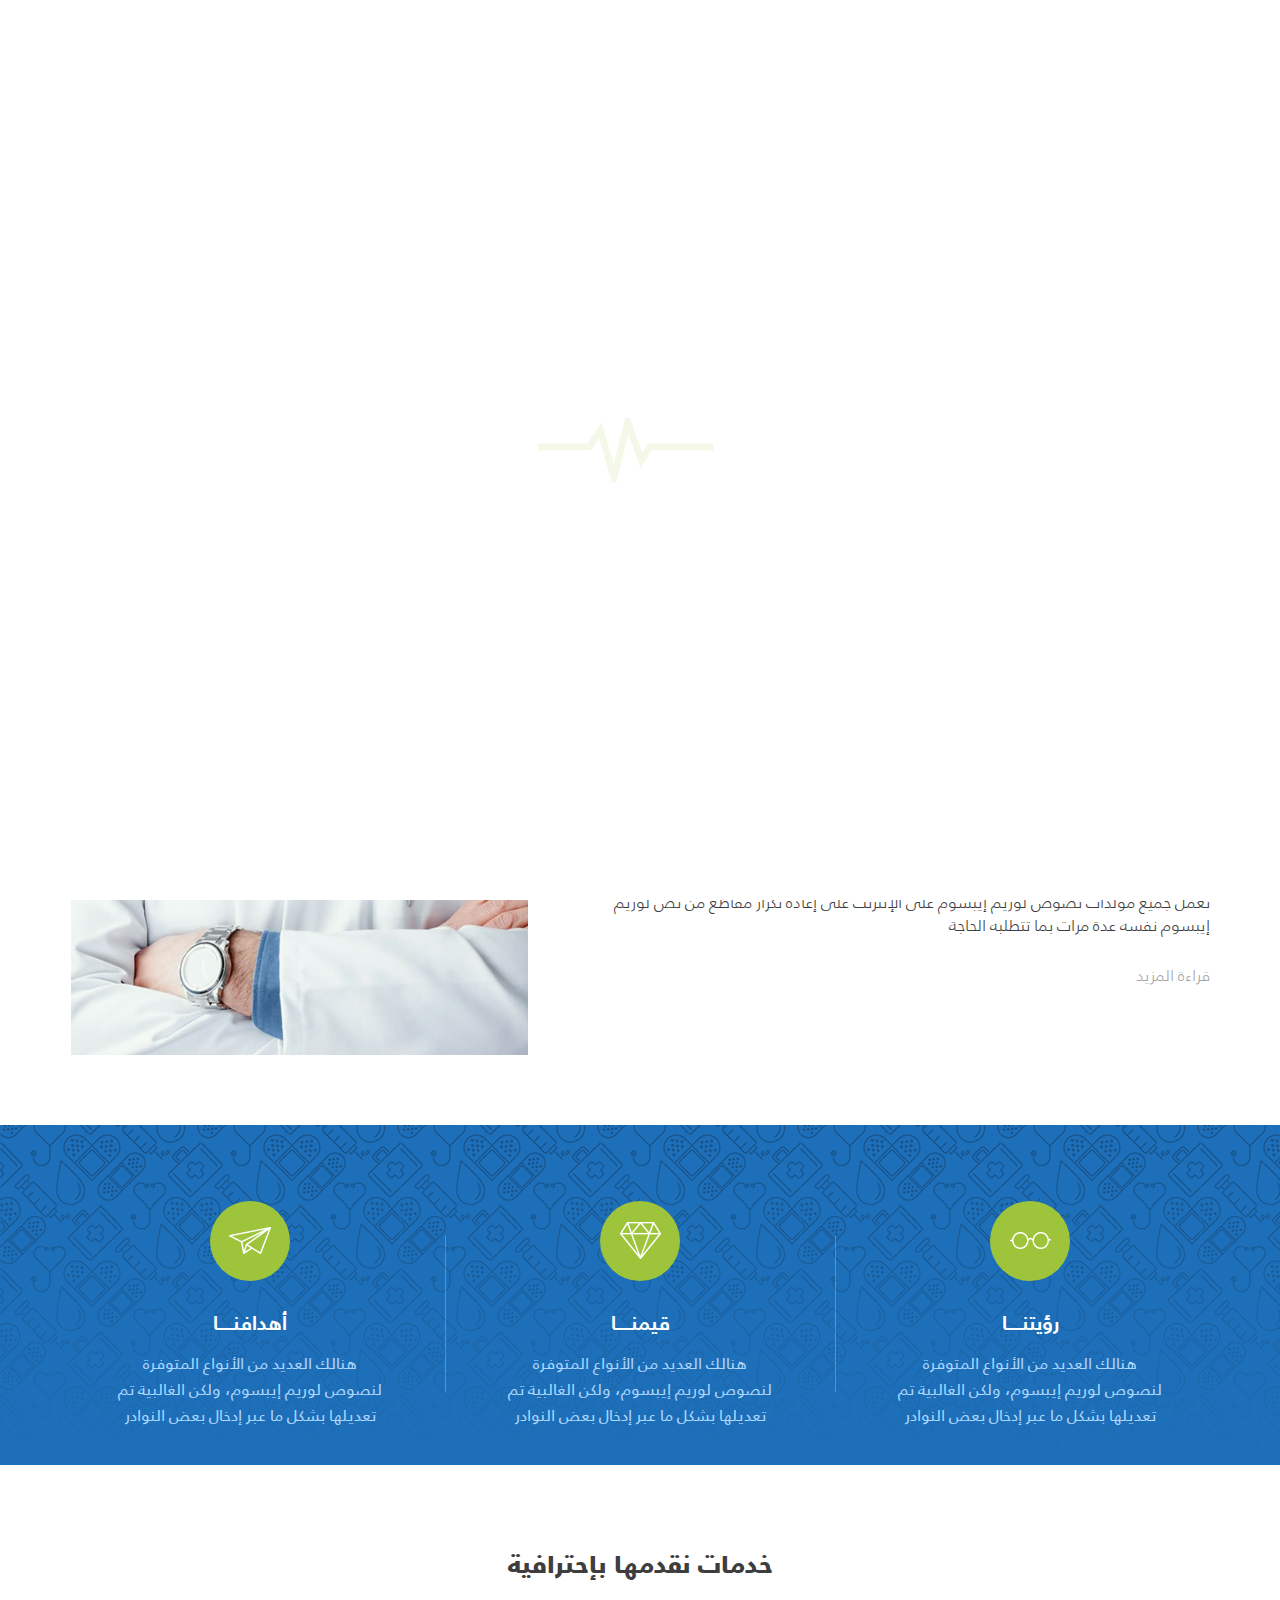
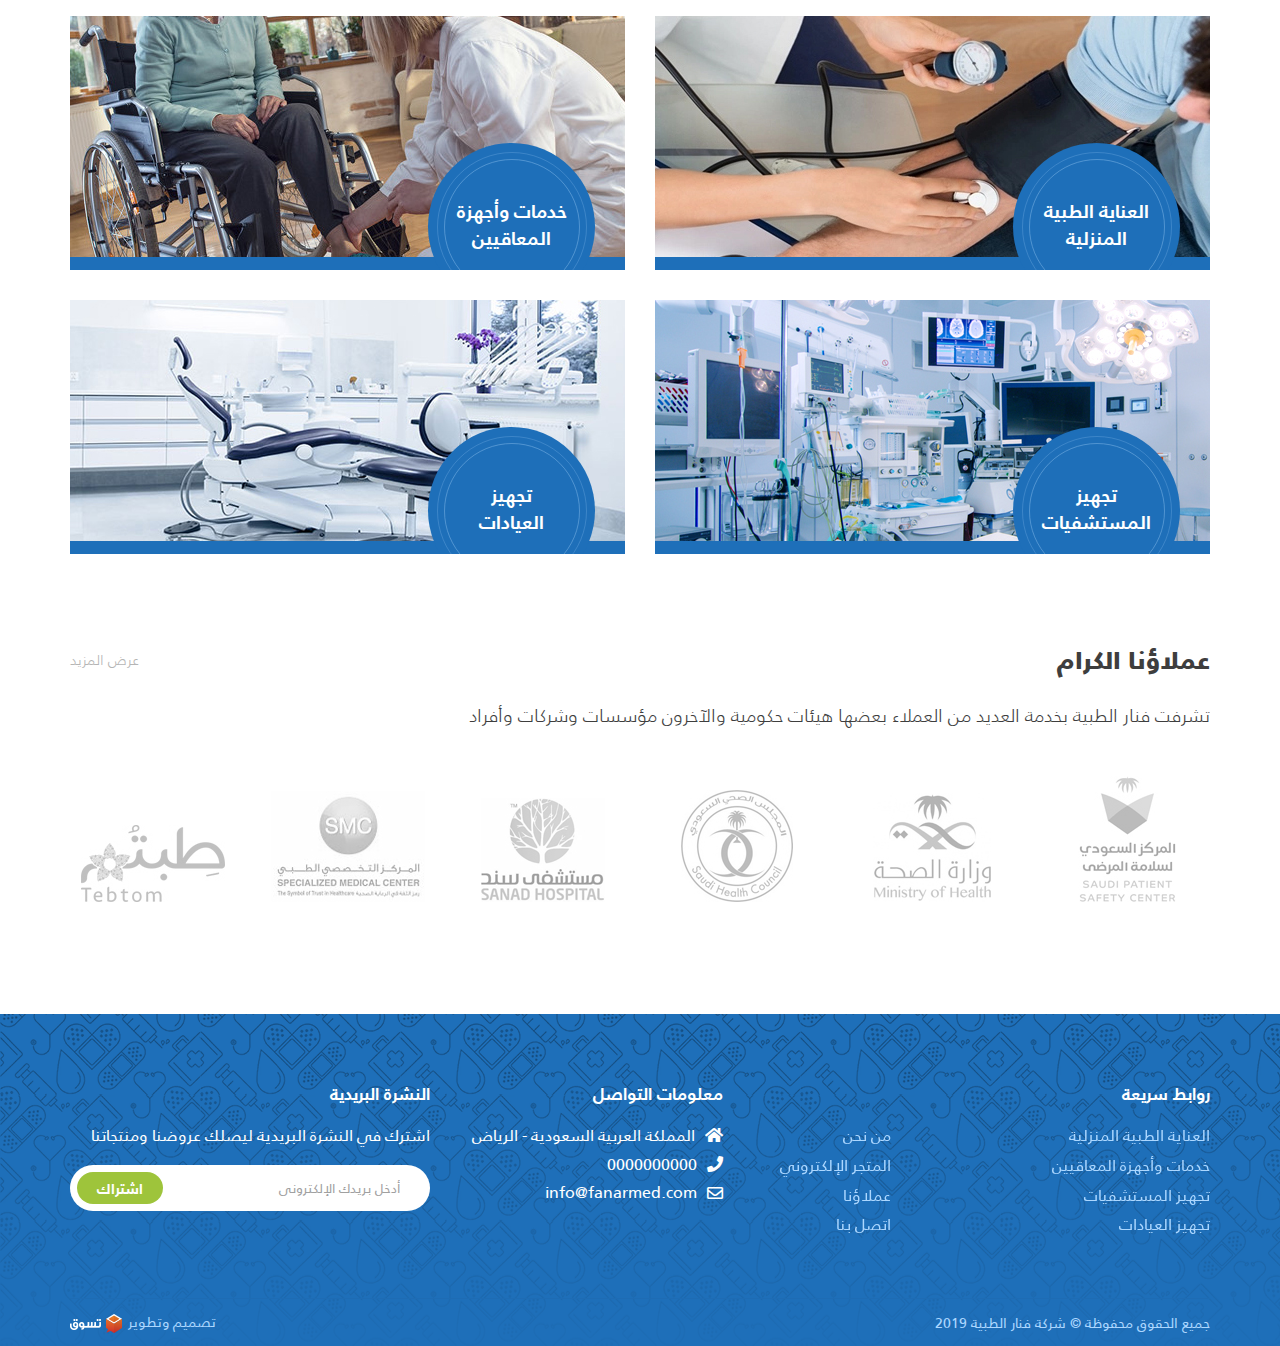
<file: index.html>
<!DOCTYPE html>
<html dir="rtl" lang="ar">

<head>
  <meta charset="UTF-8" />
  <meta name="viewport" content="width=device-width, initial-scale=1, shrink-to-fit=no" />
  <title>فنار</title>
  <link rel="stylesheet" href="css/bootstrap.min.css" />
  <link rel="stylesheet" href="css/bootstrap-rtl.min.css" />
  <link rel="stylesheet" href="css/aos.css" />
  <link rel="stylesheet" href="css/owl.carousel.min.css" />
  <link rel="stylesheet" href="css/hover-min.css" />
  <link rel="stylesheet" href="fonts/fontawesome/css/all.min.css" />
  <link rel="stylesheet" href="css/main.css" />
</head>

<body>
  <div class="mo-loader">
    <div class="loader">
      <svg version="1.1" xmlns="http://www.w3.org/2000/svg" xmlns:xlink="http://www.w3.org/1999/xlink" x="0px" y="0px"
        viewBox="-466.4 259.6 280.2 47.3" enable-background="new -466.4 259.6 280.2 47.3" xml:space="preserve">
        <polyline class="animation"
          points="-400,281 -400,281 -400.9,281 -400.9,281 -363.2,281 -355.2,269 -345.2,303 -335.2,263 -325.2,291 -319.2,281 -275.2,281 ">
        </polyline>
      </svg>
    </div>
  </div>
  <!-- Start Header -->
  <div class="header">
    <div class="container">
      <div class="header-bars">
        <div class="logo"><a href="index.html" class="fixall"><img src="images/logo.png"></a></div>
        <div class="top-bar">
          <a href="index-en.html" class="lang fixall">English</a>
        </div>
        <div class="sec-bar">
          <ul class="fixall nav-links list-unstyled">
            <li class="fixall navlink-li"><a href="#" class="fixall navlink">الرئيسية</a></li>
            <li class="fixall navlink-li"><a href="#" class="fixall navlink">من نحن</a></li>
            <li class="fixall navlink-li"><a href="#" class="fixall navlink">خدماتنا</a></li>
            <li class="fixall navlink-li"><a href="#" class="fixall navlink">عملاؤنا</a></li>
            <li class="fixall navlink-li"><a href="#" class="fixall navlink">المتجر الإلكتروني</a></li>
            <li class="fixall navlink-li"><a href="#" class="fixall navlink">اتصل بنا</a></li>
          </ul>
          <div class="search">
            <div class="search-container">
              <input type="text" class="search-input fixall" placeholder="البحث">
              <button class="searchbtn fixall">
                <i class="fas fa-search"></i>
              </button>
            </div>
          </div>
          <div class="mo-user-nav">
            <a href="#!" class="user-anchor search-icon fixall open-search"><i class="fas fa-search"></i></a>
            <a href="#!" class="user-anchor search-icon fixall close-search"><i class="fas fa-times"></i></a>
            <a href="#!" class="user-anchor fixall menu-btn"><i class="fas fa-bars"></i></a>
          </div>
        </div>
      </div>
    </div>
  </div>
  <!-- End Header -->
  <!-- Start Search Pop-up -->
  <div class="search-pop">
    <div class="container">
      <div class="search">
        <div class="search-container">
          <input type="text" class="search-input fixall" placeholder="البحث">
          <button class="searchbtn fixall">
            <i class="fas fa-search"></i>
          </button>
        </div>
      </div>
    </div>
  </div>
  <!-- End Search Pop-up -->
  <!-- Start Xs-Navbar -->
  <div class="xs-nav nav">
    <div class="main-xs-nav">
      <a href="index-en.html" class="fixall lang">EN</a>
      <div class="closebtn">
        <i class="fas fa-times-circle"></i>
      </div>
      <ul class="fixall nav-links list-unstyled">
        <li class="fixall navlink-li"><a href="#" class="fixall navlink">الرئيسية</a></li>
        <li class="fixall navlink-li"><a href="#" class="fixall navlink">من نحن</a></li>
        <li class="fixall navlink-li"><a href="#" class="fixall navlink">خدماتنا</a></li>
        <li class="fixall navlink-li"><a href="#" class="fixall navlink">عملاؤنا</a></li>
        <li class="fixall navlink-li"><a href="#" class="fixall navlink">المتجر الإلكتروني</a></li>
        <li class="fixall navlink-li"><a href="#" class="fixall navlink">اتصل بنا</a></li>

      </ul>
    </div>
  </div>
  <!-- End Xs-Navbar -->
  <!-- Start Main Slider -->
  <div class="slider">
    <div id="main-slider" class="owl-carousel main-slider">
      <div class="item">
        <a href="#"><img src="images/slider.jpg" class="img-responsive"></a>
      </div>
      <div class="item">
        <a href="#"><img src="images/slider.jpg" class="img-responsive"></a>
      </div>
      <div class="item">
        <a href="#"><img src="images/slider.jpg" class="img-responsive"></a>
      </div>
      <div class="item">
        <a href="#"><img src="images/slider.jpg" class="img-responsive"></a>
      </div>
    </div>
  </div>
  <!-- End Main Slider -->
  <!-- Start About -->
  <div class="about">
    <div class="container">
      <div class="row">
        <div class="col-md-7 col-xs-12">
          <h1 class="fixall about-title">شركة فنار الطبية</h1>
          <div class="info">
            <p class="fixall about-text">هنالك العديد من الأنواع المتوفرة لنصوص لوريم إيبسوم، ولكن الغالبية تم تعديلها
              بشكل ما عبر إدخال بعض النوادر أو الكلمات العشوائية إلى النص. إن كنت تريد أن تستخدم نص لوريم إيبسوم ما،
              عليك
              أن تتحقق أولاً أن ليس هناك أي كلمات أو عبارات محرجة أو غير لائقة مخبأة في هذا النص. بينما تعمل جميع
              مولّدات
              نصوص لوريم إيبسوم على الإنترنت على إعادة تكرار مقاطع من نص لوريم إيبسوم نفسه عدة مرات بما تتطلبه الحاجة
            </p>
            <a href="#!" class="fixall seemore">قراءة المزيد</a>
          </div>
        </div>
        <div class="col-md-5 col-xs-12">
          <img src="images/about.jpg" class="img-responsive about-img">
        </div>
        <div class="col-xs-12">
          <div class="info-xs">
            <p class="fixall about-text">هنالك العديد من الأنواع المتوفرة لنصوص لوريم إيبسوم، ولكن الغالبية تم تعديلها
              بشكل ما عبر إدخال بعض النوادر أو الكلمات العشوائية إلى النص. إن كنت تريد أن تستخدم نص لوريم إيبسوم ما،
              عليك
              أن تتحقق أولاً أن ليس هناك أي كلمات أو عبارات محرجة أو غير لائقة مخبأة في هذا النص. بينما تعمل جميع
              مولّدات
              نصوص لوريم إيبسوم على الإنترنت على إعادة تكرار مقاطع من نص لوريم إيبسوم نفسه عدة مرات بما تتطلبه الحاجة
            </p>
            <a href="#!" class="fixall seemore">قراءة المزيد</a>
          </div>
        </div>
      </div>
    </div>
  </div>
  <!-- End About -->
  <!-- Start statistics -->
  <div class="statistics">
    <div class="container">
      <div class="row">
        <div class="col-md-4">
          <div class="state">
            <div class="state-img"><img src="images/state1.png" class="img-responsive"></div>
            <div class="state-info">
              <h2 class="fixall state-title">رؤيتنـــــا</h2>
              <p class="fixall state-text">هنالك العديد من الأنواع المتوفرة لنصوص لوريم إيبسوم، ولكن الغالبية تم تعديلها
                بشكل ما عبر إدخال بعض النوادر</p>
            </div>
          </div>
        </div>
        <div class="col-md-4">
          <div class="state">
            <div class="state-img"><img src="images/state2.png" class="img-responsive"></div>
            <div class="state-info">
              <h2 class="fixall state-title">قيمنـــــا</h2>
              <p class="fixall state-text">هنالك العديد من الأنواع المتوفرة لنصوص لوريم إيبسوم، ولكن الغالبية تم تعديلها
                بشكل ما عبر إدخال بعض النوادر</p>
            </div>
          </div>
        </div>
        <div class="col-md-4">
          <div class="state last-state">
            <div class="state-img"><img src="images/state3.png" class="img-responsive"></div>
            <div class="state-info">
              <h2 class="fixall state-title">أهدافنـــــا</h2>
              <p class="fixall state-text">هنالك العديد من الأنواع المتوفرة لنصوص لوريم إيبسوم، ولكن الغالبية تم تعديلها
                بشكل ما عبر إدخال بعض النوادر</p>
            </div>
          </div>
        </div>
      </div>
    </div>
  </div>
  <!-- End statistics -->
  <!-- Start Services -->
  <div class="services">
    <div class="container">
      <h1 class="fixall services-title">خدمات نقدمها بإحترافية</h1>
      <div class="row">
        <div class="col-md-6 flex-fix">
          <div class="service">
            <a href="#!"><img src="images/serv1.jpg" class="img-responsive"></a>
            <a href="#" class="fixall serv-title">العناية الطبية
              المنزلية</a>
          </div>
        </div>
        <div class="col-md-6 flex-fix">
          <div class="service">
            <a href="#!"><img src="images/serv2.jpg" class="img-responsive"></a>
            <a href="#" class="fixall serv-title">خدمات وأجهزة
              المعاقيين</a>
          </div>
        </div>
        <div class="col-md-6 flex-fix">
          <div class="service">
            <a href="#!"><img src="images/serv3.jpg" class="img-responsive"></a>
            <a href="#" class="fixall serv-title">تجهيز
              المستشفيات</a>
          </div>
        </div>
        <div class="col-md-6 flex-fix">
          <div class="service">
            <a href="#!"><img src="images/serv4.jpg" class="img-responsive"></a>
            <a href="#" class="fixall serv-title last-title">تجهيز
              العيادات</a>
          </div>
        </div>
      </div>
    </div>
  </div>
  <!-- End Services -->

  <!-- Start Company -->
  <div class="companies">
    <div class="container">
      <h1 class="fixall compaines-title">عملاؤنا الكرام<a href="#!" class="fixall seemore">عرض المزيد</a></h1>
      <p class="fixall desc">تشرفت فنار الطبية بخدمة العديد من العملاء بعضها هيئات حكومية والآخرون مؤسسات وشركات وأفراد
      </p>
      <div class="owl-carousel clients-slider">
        <div class="item client">
          <a href="#">
            <div class="client-img">
              <div class="client-name fixall">مستشفي سند</div>
              <img src="images/comp1.jpg" alt="" class="img-responsive">

            </div>
          </a>
        </div>
        <div class="item client">
          <a href="#">
            <div class="client-img">
              <div class="client-name fixall">مستشفي سند</div>
              <img src="images/comp2.jpg" alt="" class="img-responsive">

            </div>
          </a>
        </div>
        <div class="item client">
          <a href="#">
            <div class="client-img">
              <div class="client-name fixall">مستشفي سند</div>
              <img src="images/comp3.jpg" alt="" class="img-responsive">

            </div>
          </a>
        </div>
        <div class="item client">
          <a href="#">
            <div class="client-img">
              <div class="client-name fixall">مستشفي سند</div>
              <img src="images/comp4.jpg" alt="" class="img-responsive">

            </div>
          </a>
        </div>
        <div class="item client">
          <a href="#">
            <div class="client-img">
              <div class="client-name fixall">مستشفي سند</div>
              <img src="images/comp6.jpg" alt="" class="img-responsive">

            </div>
          </a>
        </div>
        <div class="item client">
          <a href="#">
            <div class="client-img">
              <div class="client-name fixall">مستشفي سند</div>
              <img src="images/comp5.jpg" alt="" class="img-responsive">

            </div>
          </a>
        </div>
      </div>
    </div>
  </div>
  <!-- End Company -->

  <!-- Start Footer -->
  <div class="foot">
    <div class="container">

      <div class="row">
        <div class="col-lg-5 col-md-4 col-sm-6">
          <div class="foot-nav-links">
            <h3 class="fixall foot-nav-links-header linksheading">روابط سريعة</h3>
            <ul class="fixall list-unstyled foot-links">
              <li class="fixall foot-nav-li frist-col"><a href="#" class="fixall foot-link hvr-backward">العناية
                  الطبية
                  المنزلية</a>
              </li>
              <li class="fixall foot-nav-li frist-col"><a href="#" class="fixall foot-link hvr-backward">خدمات وأجهزة
                  المعاقيين</a>
              </li>
              <li class="fixall foot-nav-li frist-col"><a href="#" class="fixall foot-link hvr-backward">تجهيز
                  المستشفيات</a></li>
              <li class="fixall foot-nav-li frist-col"><a href="#" class="fixall foot-link hvr-backward">تجهيز
                  العيادات</a></li>
              <li class="fixall foot-nav-li"><a href="#" class="fixall foot-link hvr-backward">من نحن</a></li>
              <li class="fixall foot-nav-li"><a href="#" class="fixall foot-link hvr-backward">المتجر الإلكتروني</a>
              </li>
              <li class="fixall foot-nav-li"><a href="#" class="fixall foot-link hvr-backward">عملاؤنا</a></li>
              <li class="fixall foot-nav-li"><a href="#" class="fixall foot-link hvr-backward">اتصل بنا</a></li>

            </ul>
          </div>
        </div>
        <div class="col-lg-3 col-md-4 col-sm-6">
          <div class="contact-us">
            <h3 class="fixall contact-header linksheading">معلومات التواصل</h3>
            <div class="contact-list">
              <a href="#!" class="fixall contact"><i class="fas fa-home"></i>المملكة العربية السعودية - الرياض</a>
              <a href="#!" class="fixall contact"><i class="fas fa-phone"></i>0000000000</a>
              <a href="#!" class="fixall contact"><i class="far fa-envelope"></i>info@fanarmed.com</a>
            </div>
          </div>
        </div>
        <div class="col-md-4 col-xs-12">
          <div class="newsletter">
            <h3 class="fixall newsletter-head linksheading">النشرة البريدية</h3>
            <div class="news-body">
              <p class="fixall newsletter-info">اشترك في النشرة البريدية ليصلك عروضنا ومنتجاتنا</p>
              <div class="news">
                <div class="news-container">
                  <input type="text" class="fixall news-input" placeholder="أدخل بريدك الإلكترونى">
                  <button class="fixall news-btn">
                    اشتراك
                  </button>
                </div>
              </div>
            </div>
          </div>
        </div>
      </div>

      <div class="copyright">
        <div class="fanar">جميع الحقوق محفوظة © شركة فنار الطبية 2019</div>
        <div class="tasawk">تصميم وتطوير<a href="#"><img src="images/tasawk.png" alt="tasawk"></a></div>
      </div>
    </div>
  </div>
  <!-- End Footer -->

  <script src="js/jquery-3.3.1.min.js"></script>
  <script src="js/bootstrap.min.js"></script>
  <script src="js/aos.js"></script>
  <script src="js/owl.carousel.min.js"></script>
  <script src="js/main.js"></script>
</body>

</html>
</file>
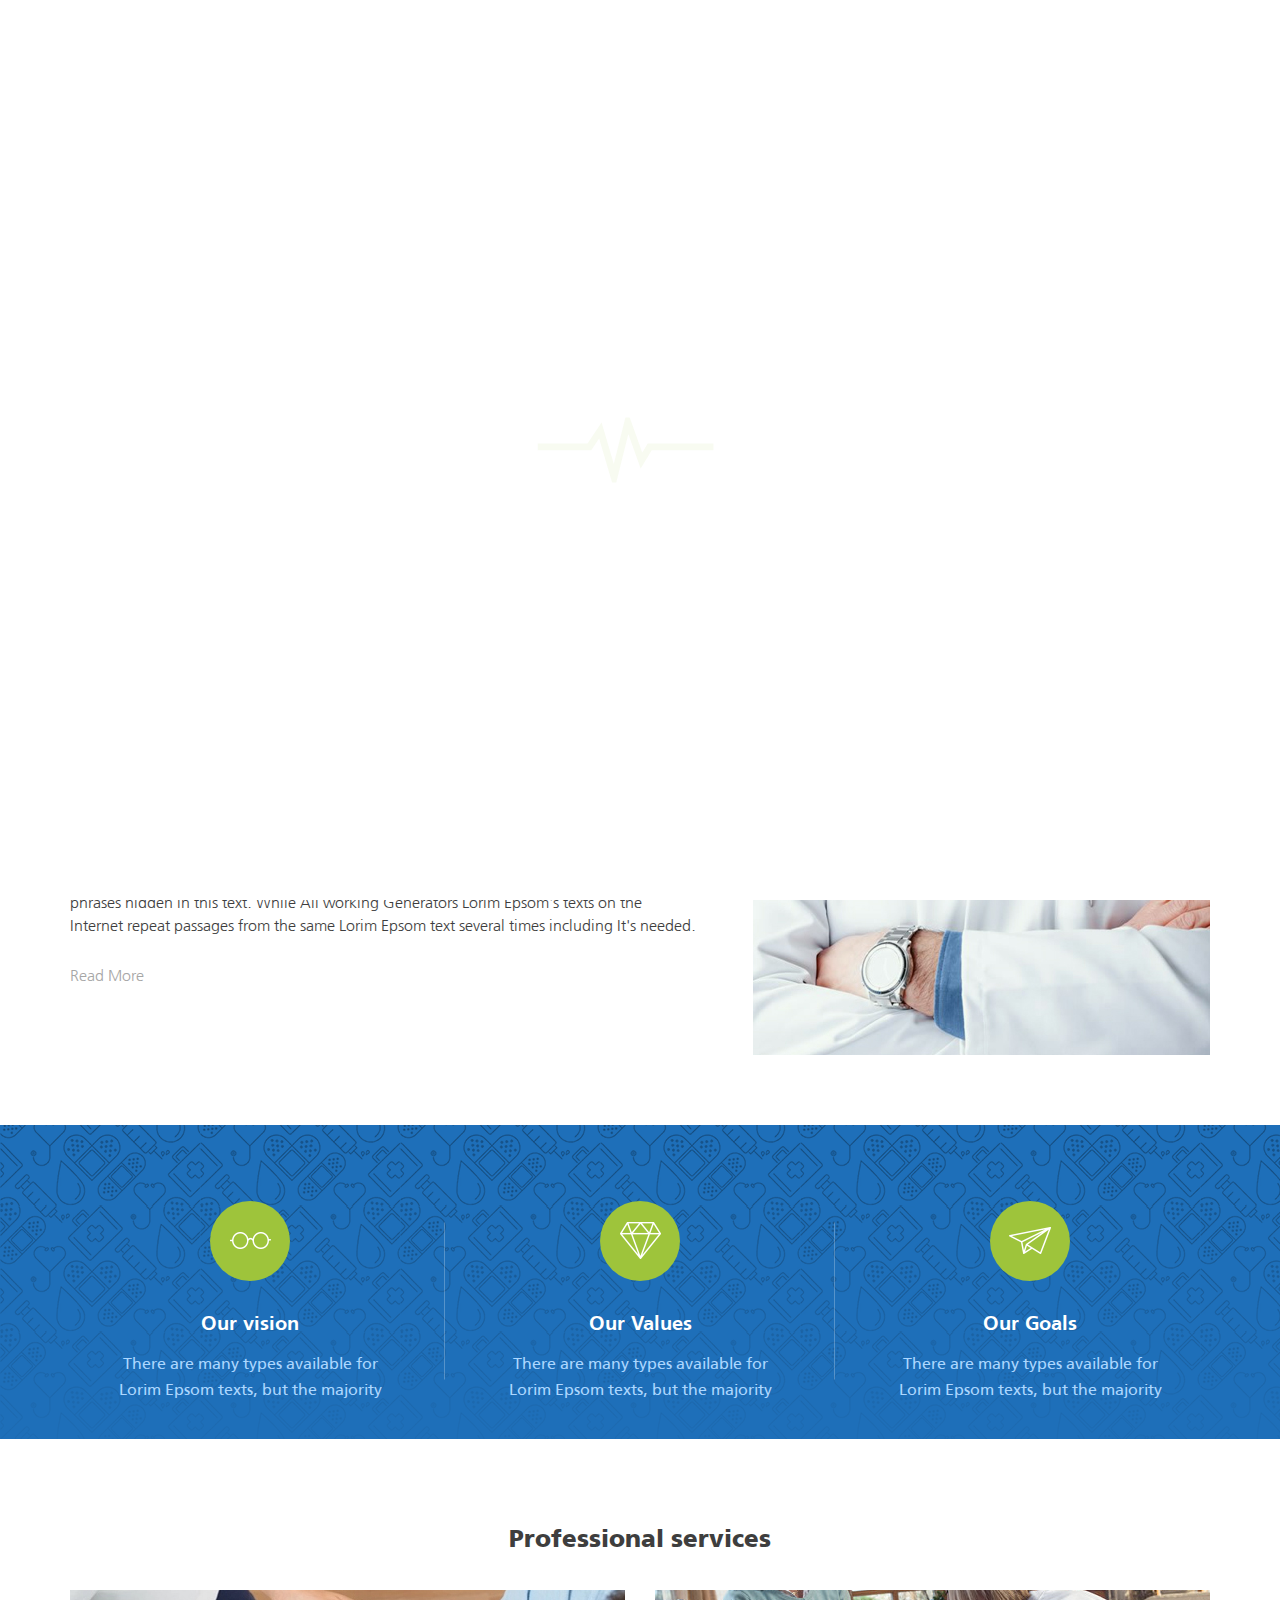
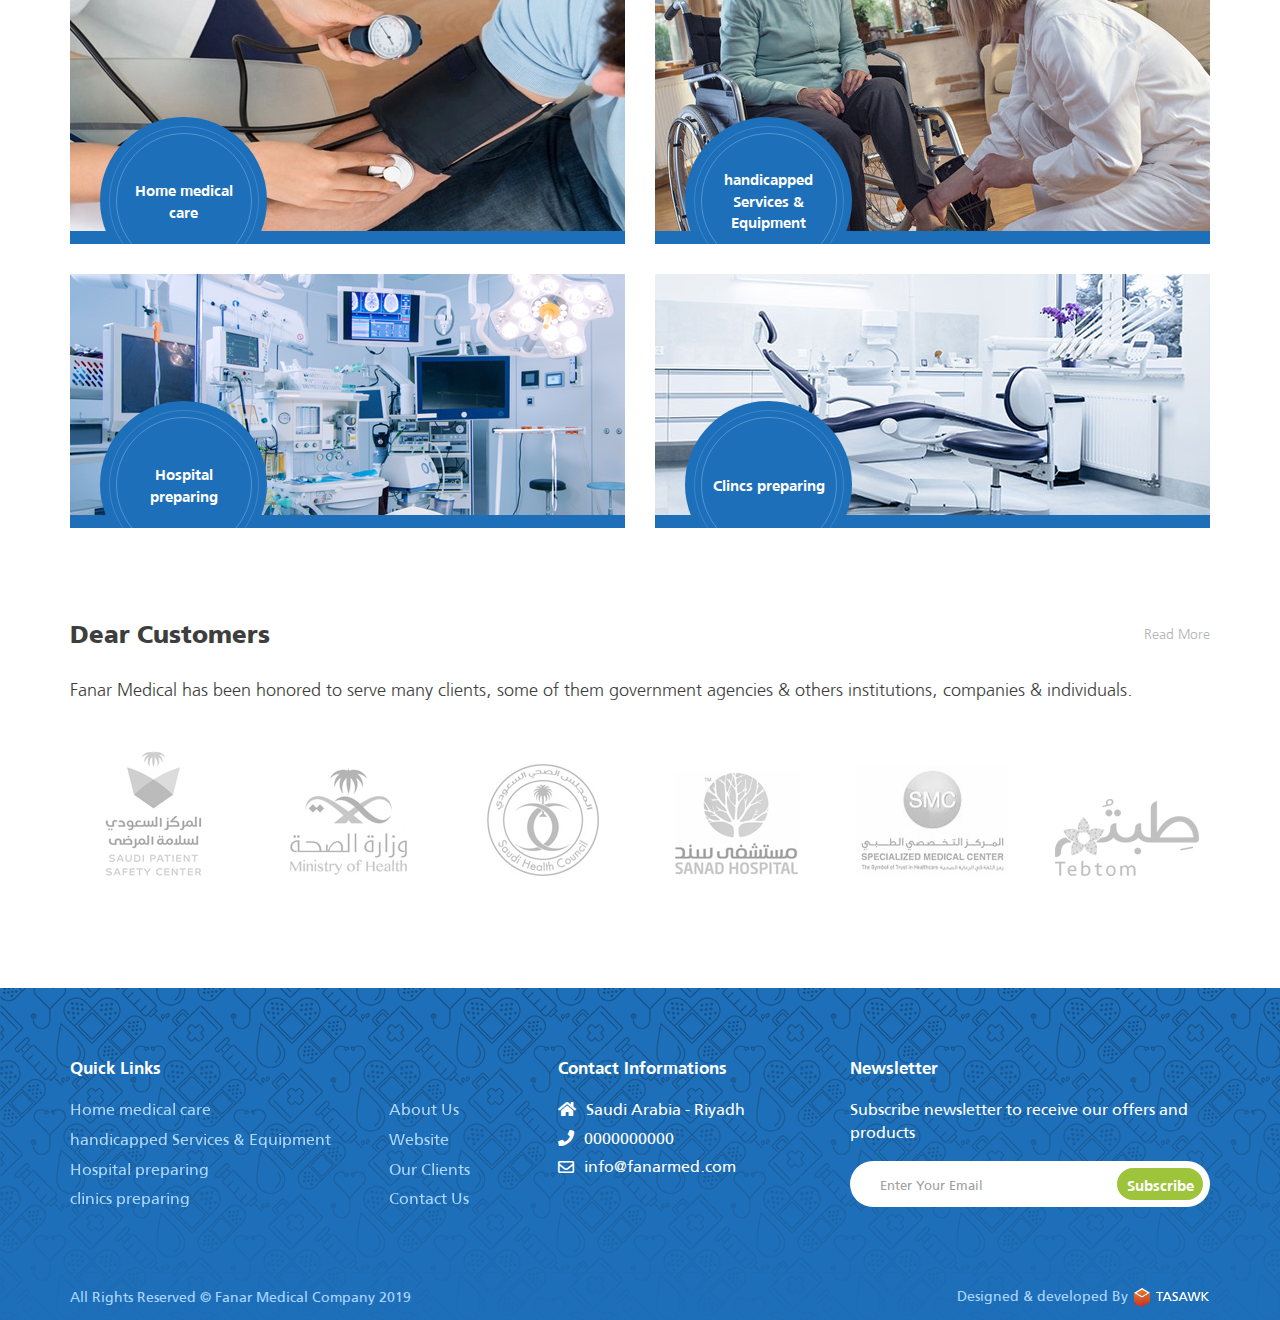
<file: index-en.html>
<!DOCTYPE html>
<html dir="ltr" lang="en">

<head>
    <meta charset="UTF-8" />
    <meta name="viewport" content="width=device-width, initial-scale=1, shrink-to-fit=no" />
    <title>Fanar</title>
    <link rel="stylesheet" href="css/bootstrap.min.css" />
    <link rel="stylesheet" href="css/aos.css" />
    <link rel="stylesheet" href="css/owl.carousel.min.css" />
    <link rel="stylesheet" href="css/hover-min.css" />
    <link rel="stylesheet" href="fonts/fontawesome/css/all.min.css" />
    <link rel="stylesheet" href="css/main.css" />
</head>

<body>
    <div class="mo-loader">
        <div class="loader">
            <svg version="1.1" xmlns="http://www.w3.org/2000/svg" xmlns:xlink="http://www.w3.org/1999/xlink" x="0px"
                y="0px" viewBox="-466.4 259.6 280.2 47.3" enable-background="new -466.4 259.6 280.2 47.3"
                xml:space="preserve">
                <polyline class="animation"
                    points="-400,281 -400,281 -400.9,281 -400.9,281 -363.2,281 -355.2,269 -345.2,303 -335.2,263 -325.2,291 -319.2,281 -275.2,281 ">
                </polyline>
            </svg>
        </div>
    </div>
    <!-- Start Header -->
    <div class="header">
        <div class="container">
            <div class="header-bars">
                <div class="logo"><a href="index.html" class="fixall"><img src="images/logo.png"></a></div>
                <div class="top-bar">
                    <a href="index.html" class="lang fixall">عربي</a>
                </div>
                <div class="sec-bar">
                    <ul class="fixall nav-links list-unstyled">
                        <li class="fixall navlink-li"><a href="#" class="fixall navlink">Home</a></li>
                        <li class="fixall navlink-li"><a href="#" class="fixall navlink">About Us</a></li>
                        <li class="fixall navlink-li"><a href="#" class="fixall navlink">Our Services</a></li>
                        <li class="fixall navlink-li"><a href="#" class="fixall navlink">Our Clients</a></li>
                        <li class="fixall navlink-li"><a href="#" class="fixall navlink">Store</a></li>
                        <li class="fixall navlink-li"><a href="#" class="fixall navlink">Contact Us</a></li>
                    </ul>
                    <div class="search">
                        <div class="search-container">
                            <input type="text" class="search-input fixall" placeholder="search">
                            <button class="searchbtn fixall">
                                <i class="fas fa-search"></i>
                            </button>
                        </div>
                    </div>
                    <div class="mo-user-nav">
                        <a href="#!" class="user-anchor search-icon fixall open-search"><i
                                class="fas fa-search"></i></a>
                        <a href="#!" class="user-anchor search-icon fixall close-search"><i
                                class="fas fa-times"></i></a>
                        <a href="#!" class="user-anchor fixall menu-btn"><i class="fas fa-bars"></i></a>
                    </div>
                </div>
            </div>
        </div>

    </div>
    <!-- End Header -->
    <!-- Start Xs-Navbar -->
    <div class="xs-nav nav">
        <div class="main-xs-nav">
            <a href="index.html" class="fixall lang">ع</a>
            <div class="closebtn">
                <i class="fas fa-times-circle"></i>
            </div>
            <ul class="fixall nav-links list-unstyled">
                <li class="fixall navlink-li"><a href="#" class="fixall navlink">Home</a></li>
                <li class="fixall navlink-li"><a href="#" class="fixall navlink">About Us</a></li>
                <li class="fixall navlink-li"><a href="#" class="fixall navlink">Our Services</a></li>
                <li class="fixall navlink-li"><a href="#" class="fixall navlink">Our Clients</a></li>
                <li class="fixall navlink-li"><a href="#" class="fixall navlink">Store</a></li>
                <li class="fixall navlink-li"><a href="#" class="fixall navlink">Contact Us</a></li>
            </ul>
        </div>
    </div>
    <!-- End Xs-Navbar -->
    <!-- Start Search Pop-up -->
    <div class="search-pop">
        <div class="container">
            <div class="search">
                <div class="search-container">
                    <input type="text" class="search-input fixall" placeholder="search">
                    <button class="searchbtn fixall">
                        <i class="fas fa-search"></i>
                    </button>
                </div>
            </div>
        </div>
    </div>
    <!-- End Search Pop-up -->
    <!-- Start Main Slider -->
    <div class="slider">
        <div id="main-slider" class="owl-carousel main-slider">
            <div class="item">
                <a href="#"><img src="images/slider.jpg" class="img-responsive"></a>
            </div>
            <div class="item">
                <a href="#"><img src="images/slider.jpg" class="img-responsive"></a>
            </div>
            <div class="item">
                <a href="#"><img src="images/slider.jpg" class="img-responsive"></a>
            </div>
            <div class="item">
                <a href="#"><img src="images/slider.jpg" class="img-responsive"></a>
            </div>
        </div>
    </div>
    <!-- End Main Slider -->
    <!-- Start About -->
    <div class="about">
        <div class="container">
            <div class="row">
                <div class="col-md-7 col-xs-12">
                    <h1 class="fixall about-title">Fanar Medical Company</h1>
                    <div class="info">
                        <p class="fixall about-text">There are many types available for Lorim Epsom texts, but the
                            majority
                            Modified
                            Somehow by entering some anecdotes or random words into the text. If you want to use Lorim's
                            script.
                            Epsom Ma,
                            You
                            To first verify that there are no embarrassing or inappropriate words or phrases hidden in
                            this text. While
                            All working
                            Generators
                            Lorim Epsom's texts on the Internet repeat passages from the same Lorim Epsom text several
                            times including
                            It's needed.
                        </p>
                        <a href="#!" class="fixall seemore">Read More</a>
                    </div>
                </div>
                <div class="col-md-5 col-xs-12">
                    <img src="images/about.jpg" class="img-responsive about-img">
                </div>
                <div class="col-xs-12">
                    <div class="info-xs">
                        <p class="fixall about-text">There are many types available for Lorim Epsom texts, but the
                            majority
                            Modified
                            Somehow by entering some anecdotes or random words into the text. If you want to use Lorim's
                            script.
                            Epsom Ma,
                            You
                            To first verify that there are no embarrassing or inappropriate words or phrases hidden in
                            this text. While
                            All working
                            Generators
                            Lorim Epsom's texts on the Internet repeat passages from the same Lorim Epsom text several
                            times including
                            It's needed.
                        </p>
                        <a href="#!" class="fixall seemore">Read More</a>
                    </div>
                </div>
            </div>
        </div>
    </div>
    <!-- End About -->
    <!-- Start statistics -->
    <div class="statistics">
        <div class="container">
            <div class="row">
                <div class="col-md-4">
                    <div class="state">
                        <div class="state-img"><img src="images/state1.png" class="img-responsive"></div>
                        <div class="state-info">
                            <h2 class="fixall state-title">Our vision</h2>
                            <p class="fixall state-text">There are many types available for Lorim Epsom texts, but the
                                majority</p>
                        </div>
                    </div>
                </div>
                <div class="col-md-4">
                    <div class="state">
                        <div class="state-img"><img src="images/state2.png" class="img-responsive"></div>
                        <div class="state-info">
                            <h2 class="fixall state-title">Our Values</h2>
                            <p class="fixall state-text">There are many types available for Lorim Epsom texts, but the
                                majority
                            </p>
                        </div>
                    </div>
                </div>
                <div class="col-md-4">
                    <div class="state last-state">
                        <div class="state-img"><img src="images/state3.png" class="img-responsive"></div>
                        <div class="state-info">
                            <h2 class="fixall state-title">Our Goals</h2>
                            <p class="fixall state-text">There are many types available for Lorim Epsom texts, but the
                                majority
                            </p>
                        </div>
                    </div>
                </div>
            </div>
        </div>
    </div>
    <!-- End statistics -->
    <!-- Start Services -->
    <div class="services">
        <div class="container">
            <h1 class="fixall services-title">Professional services</h1>
            <div class="row">
                <div class="col-md-6 flex-fix">
                    <div class="service">
                        <a href="#!"><img src="images/serv1.jpg" class="img-responsive"></a>
                        <a href="#" class="fixall serv-title">Home medical care</a>
                    </div>
                </div>
                <div class="col-md-6 flex-fix">
                    <div class="service">
                        <a href="#!"><img src="images/serv2.jpg" class="img-responsive"></a>
                        <a href="#" class="fixall serv-title">handicapped Services & Equipment</a>
                    </div>
                </div>
                <div class="col-md-6 flex-fix">
                    <div class="service">
                        <a href="#!"><img src="images/serv3.jpg" class="img-responsive"></a>
                        <a href="#" class="fixall serv-title">Hospital preparing</a>
                    </div>
                </div>
                <div class="col-md-6 flex-fix">
                    <div class="service">
                        <a href="#!"><img src="images/serv4.jpg" class="img-responsive"></a>
                        <a href="#" class="fixall serv-title last-title">Clincs preparing</a>
                    </div>
                </div>
            </div>
        </div>
    </div>
    <!-- End Services -->

    <!-- Start Company -->
    <div class="companies">
        <div class="container">
            <h1 class="fixall compaines-title">Dear Customers<a href="#!" class="fixall seemore">Read More</a></h1>
            <p class="fixall desc">Fanar Medical has been honored to serve many clients, some of them government
                agencies & others institutions, companies & individuals.
            </p>
            <div class="owl-carousel clients-slider">
                <div class="item client">
                    <a href="#">
                        <div class="client-img">
                            <div class="client-name fixall">Sanad hospital</div>
                            <img src="images/comp1.jpg" alt="" class="img-responsive">

                        </div>
                    </a>
                </div>
                <div class="item client">
                    <a href="#">
                        <div class="client-img">
                            <div class="client-name fixall">Sanad hospital</div>
                            <img src="images/comp2.jpg" alt="" class="img-responsive">

                        </div>
                    </a>
                </div>
                <div class="item client">
                    <a href="#">
                        <div class="client-img">
                            <div class="client-name fixall">Sanad hospital</div>
                            <img src="images/comp3.jpg" alt="" class="img-responsive">

                        </div>
                    </a>
                </div>
                <div class="item client">
                    <a href="#">
                        <div class="client-img">
                            <div class="client-name fixall">Sanad hospital</div>
                            <img src="images/comp4.jpg" alt="" class="img-responsive">

                        </div>
                    </a>
                </div>
                <div class="item client">
                    <a href="#">
                        <div class="client-img">
                            <div class="client-name fixall">Sanad hospital</div>
                            <img src="images/comp6.jpg" alt="" class="img-responsive">

                        </div>
                    </a>
                </div>
                <div class="item client">
                    <a href="#">
                        <div class="client-img">
                            <div class="client-name fixall">Sanad hospital</div>
                            <img src="images/comp5.jpg" alt="" class="img-responsive">

                        </div>
                    </a>
                </div>
            </div>
        </div>
    </div>
    <!-- End Company -->

    <!-- Start Footer -->
    <div class="foot">
        <div class="container">

            <div class="row">
                <div class="col-lg-5 col-md-4 col-sm-6">
                    <div class="foot-nav-links">
                        <h3 class="fixall foot-nav-links-header linksheading">Quick Links</h3>
                        <ul class="fixall list-unstyled foot-links">
                            <li class="fixall foot-nav-li frist-col"><a href="#"
                                    class="fixall foot-link hvr-forward">Home medical care</a>
                            </li>
                            <li class="fixall foot-nav-li frist-col"><a href="#"
                                    class="fixall foot-link hvr-forward">handicapped Services & Equipment</a>
                            </li>
                            <li class="fixall foot-nav-li frist-col"><a href="#"
                                    class="fixall foot-link hvr-forward">Hospital preparing</a></li>
                            <li class="fixall foot-nav-li frist-col"><a href="#"
                                    class="fixall foot-link hvr-forward">clinics preparing</a></li>
                            <li class="fixall foot-nav-li"><a href="#" class="fixall foot-link hvr-forward">About
                                    Us</a></li>
                            <li class="fixall foot-nav-li"><a href="#" class="fixall foot-link hvr-forward">Website</a>
                            </li>
                            <li class="fixall foot-nav-li"><a href="#" class="fixall foot-link hvr-forward">Our
                                    Clients</a>
                            </li>
                            <li class="fixall foot-nav-li"><a href="#" class="fixall foot-link hvr-forward">Contact
                                    Us</a></li>

                        </ul>
                    </div>
                </div>
                <div class="col-lg-3 col-md-4 col-sm-6">
                    <div class="contact-us">
                        <h3 class="fixall contact-header linksheading">Contact Informations</h3>
                        <div class="contact-list">
                            <a href="#!" class="fixall contact"><i class="fas fa-home"></i>Saudi Arabia - Riyadh</a>
                            <a href="#!" class="fixall contact"><i class="fas fa-phone"></i>0000000000</a>
                            <a href="#!" class="fixall contact"><i class="far fa-envelope"></i>info@fanarmed.com</a>
                        </div>
                    </div>
                </div>
                <div class="col-md-4 col-xs-12">
                    <div class="newsletter">
                        <h3 class="fixall newsletter-head linksheading">Newsletter</h3>
                        <div class="news-body">
                            <p class="fixall newsletter-info">Subscribe newsletter to receive our offers and products
                            </p>
                            <div class="news">
                                <div class="news-container">
                                    <input type="text" class="fixall news-input" placeholder="Enter Your Email">
                                    <button class="fixall news-btn">
                                        Subscribe
                                    </button>
                                </div>
                            </div>
                        </div>
                    </div>
                </div>
            </div>

            <div class="copyright">
                <div class="fanar">All Rights Reserved © Fanar Medical Company 2019</div>
                <div class="tasawk">Designed & developed By<a href="#"><img src="images/tasawk-en.png" alt="tasawk"></a>
                </div>
            </div>
        </div>
    </div>
    <!-- End Footer -->

    <script src="js/jquery-3.3.1.min.js"></script>
    <script src="js/bootstrap.min.js"></script>
    <script src="js/aos.js"></script>
    <script src="js/owl.carousel.min.js"></script>
    <script src="js/main.js"></script>
</body>

</html>
</file>
<file: css/main.css>
@charset "UTF-8";
@keyframes inscreen {
  0% {
    right: -100%;
  }
  100% {
    right: 0;
  }
}
@keyframes inscreen-en {
  0% {
    left: -100%;
  }
  100% {
    left: 0;
  }
}
.inscreen {
  animation: inscreen 0.4s ease forwards;
}

html[dir=ltr] .inscreen {
  animation: inscreen-en 0.4s ease forwards;
}

@keyframes outscreen {
  0% {
    right: 0;
  }
  100% {
    right: -100%;
  }
}
.outscreen {
  animation: outscreen 0.5s ease forwards;
}

@keyframes outscreen-en {
  0% {
    left: 0;
  }
  100% {
    left: -100%;
  }
}
html[dir=ltr] .outscreen {
  animation: outscreen-en 0.5s ease forwards;
}

@keyframes vibe {
  0%, 100% {
    -webkit-transform: translateY(0);
    -ms-transform: translateY(0);
    -o-transform: translateY(0);
    transform: translateY(0);
  }
  25% {
    -webkit-transform: translateY(-4px);
    -ms-transform: translateY(-4px);
    -o-transform: translateY(-4px);
    transform: translateY(-4px);
  }
  50% {
    -webkit-transform: translateY(4px);
    -ms-transform: translateY(4px);
    -o-transform: translateY(4px);
    transform: translateY(4px);
  }
  75% {
    -webkit-transform: translateY(-4px);
    -ms-transform: translateY(-4px);
    -o-transform: translateY(-4px);
    transform: translateY(-4px);
  }
}
body {
  font-family: Frutiger;
  overflow: hidden;
}
body::-webkit-scrollbar {
  background-color: rgba(83, 83, 83, 0.2);
  width: 8px;
  height: 0;
}
body::-webkit-scrollbar-thumb {
  background-color: rgba(16, 93, 163, 0.5);
}
body::-webkit-scrollbar-thumb:hover {
  background-color: #105da3;
}

html {
  scrollbar-width: thin;
  scrollbar-color: rgba(16, 93, 163, 0.75) rgba(83, 83, 83, 0.2);
  overflow: hidden;
}

.container {
  max-width: 1170px;
}

.fixall {
  outline: none;
  box-shadow: none;
  border: none;
  text-decoration: none;
  padding: 0;
  margin: 0;
}
.fixall:hover, .fixall:active, .fixall:focus {
  text-decoration: none;
}

@-webkit-keyframes move {
  to {
    stroke-dashoffset: -1200;
  }
}
@-moz-keyframes move {
  to {
    stroke-dashoffset: -1200;
  }
}
@-o-keyframes move {
  to {
    stroke-dashoffset: -1200;
  }
}
@keyframes move {
  to {
    stroke-dashoffset: -1200;
  }
}
@-webkit-keyframes fade {
  0% {
    opacity: 1;
  }
  50% {
    opacity: 0;
  }
}
@-moz-keyframes fade {
  0% {
    opacity: 1;
  }
  50% {
    opacity: 0;
  }
}
@-o-keyframes fade {
  0% {
    opacity: 1;
  }
  50% {
    opacity: 0;
  }
}
@keyframes fade {
  0% {
    opacity: 1;
  }
  50% {
    opacity: 0;
  }
}
.mo-loader {
  height: 100%;
  width: 100%;
  top: 0;
  left: 0;
  position: fixed;
  background-color: #fff;
  z-index: 9999999;
}

.loader {
  height: 100%;
  left: 50%;
  transform: translateX(-50%);
  position: fixed;
  top: 0;
  width: 30%;
  z-index: 9999999;
}
@media (max-width: 767px) {
  .loader {
    width: 100%;
  }
}
.loader svg {
  left: 0;
  position: absolute;
  top: 50%;
  -webkit-transform: translate(0, -50%);
  -ms-transform: translate(0, -50%);
  -o-transform: translate(0, -50%);
  transform: translate(0, -50%);
}

.animation {
  fill: none;
  stroke: #9ec43b;
  stroke-linecap: square;
  stroke-miterlimit: 10;
  stroke-width: 5px;
  opacity: 1;
  stroke-dasharray: 600;
  -webkit-animation: move 5s linear forwards infinite, fade 5s linear infinite;
  animation: move 5s linear forwards infinite, fade 5s linear infinite;
}

.flex-fix {
  display: flex;
}

@font-face {
  font-family: "Frutiger";
  src: url("../fonts/frutiger/FrutigerLTArabic-55Roman.ttf");
}
@font-face {
  font-family: "Frutiger-light";
  src: url("../fonts/frutiger/FrutigerLTArabic-45Light.ttf");
}
@font-face {
  font-family: "Frutiger-bold";
  src: url("../fonts/frutiger/FrutigerLTArabic-65Bold.ttf");
}
@font-face {
  font-family: "Frutiger-black";
  src: url("../fonts/frutiger/FrutigerLTArabic-75Black.ttf");
}
.nav-links {
  display: flex;
  align-items: center;
}
@media (max-width: 991px) {
  .nav-links {
    display: none;
    flex-direction: column;
    align-items: flex-start;
    padding: 0 25px;
  }
}

.navlink {
  color: #fff;
  font-size: 17px;
  font-family: Frutiger-bold;
  -moz-transition: all 0.3s ease-in-out;
  -o-transition: all 0.3s ease-in-out;
  -webkit-transition: all 0.3s ease-in-out;
  transition: all 0.3s ease-in-out;
}
.navlink:hover {
  color: #9ec43b;
}
@media (max-width: 991px) {
  .navlink {
    color: #105da3;
  }
}

html[dir=ltr] .navlink {
  font-size: 15px;
}
@media (max-width: 991px) {
  html[dir=ltr] .navlink {
    font-size: 17px;
  }
}

.navlink-li {
  margin-left: 23px;
}
.navlink-li:last-child {
  margin-left: 0;
}
@media (max-width: 991px) {
  .navlink-li {
    margin-left: 0;
    margin-bottom: 12px;
  }
}

html[dir=ltr] .navlink-li {
  margin-right: 20px;
  margin-left: 0;
}
html[dir=ltr] .navlink-li:last-child {
  margin-left: 0;
  margin-right: 0;
}
@media (max-width: 991px) {
  html[dir=ltr] .navlink-li {
    margin-left: 0;
    margin-right: 0;
  }
}

.xs-nav {
  display: none;
  position: fixed;
  top: 0;
  left: 0;
  width: 100%;
  height: 100%;
  background-color: rgba(0, 0, 0, 0.3);
  z-index: 11;
}
@media (max-width: 991px) {
  .xs-nav .nav-links {
    display: flex;
  }
}
.xs-nav .main-xs-nav {
  display: flex;
  position: fixed;
  z-index: 10;
  background-color: #fff;
  width: 260px;
  height: 100%;
  overflow: auto;
  padding: 100px 0;
  text-align: right;
}
.xs-nav .lang {
  position: absolute;
  position: absolute;
  top: 25px;
  cursor: pointer;
  right: 25px;
  display: flex;
  align-items: center;
  color: #9e9e9e;
  justify-content: center;
  font-size: 15px;
}
.xs-nav .closebtn {
  position: absolute;
  top: 25px;
  cursor: pointer;
  left: 0px;
  margin-left: 25px;
  font-size: 18px;
  color: #d2d2d2;
}
.xs-nav .main-nav {
  padding-top: 70px;
  display: flex;
  height: 100%;
  flex-direction: column;
  justify-content: flex-start;
  align-items: flex-start;
  padding-right: 30px;
}
.xs-nav .main-nav li {
  margin-bottom: 20px;
}

html[dir=ltr] .xs-nav .lang {
  right: auto;
  left: 25px;
}
html[dir=ltr] .xs-nav .closebtn {
  left: auto;
  margin-left: 0;
  right: 0px;
  margin-right: 25px;
}
html[dir=ltr] .xs-nav .closebtn span {
  left: 0;
}
html[dir=ltr] .xs-nav .main-nav {
  padding-right: 0;
  padding-left: 30px;
}

.slider .owl-dots {
  position: absolute;
  bottom: 26px;
  left: 50%;
  transform: translateX(-50%);
}
@media (max-width: 767px) {
  .slider .owl-dots {
    bottom: 10px;
  }
}
.slider .owl-dots .owl-dot {
  outline: none;
  box-shadow: none;
  border: none;
}
.slider .owl-dots .owl-dot span {
  display: block;
  margin: 0 4px;
  border-radius: 50%;
  width: 10px;
  height: 10px;
  background: rgba(0, 0, 0, 0.5);
  -moz-transition: all 0.3s ease-in-out;
  -o-transition: all 0.3s ease-in-out;
  -webkit-transition: all 0.3s ease-in-out;
  transition: all 0.3s ease-in-out;
}
.slider .owl-dots .owl-dot span:hover {
  background: #105da3;
}
.slider .owl-dots .owl-dot.active span {
  background: #105da3;
}
.slider .owl-nav {
  width: 0;
  height: 0;
}
.slider .owl-nav button[class*=owl-] {
  position: absolute;
  top: 50%;
  transform: translateY(-50%);
  font-size: 13px;
  color: #fff;
  -moz-transition: all 0.3s ease-in-out;
  -o-transition: all 0.3s ease-in-out;
  -webkit-transition: all 0.3s ease-in-out;
  transition: all 0.3s ease-in-out;
  outline: none;
  box-shadow: none;
  border: none;
  width: 43px;
  height: 43px;
  display: flex;
  align-items: center;
  justify-content: center;
  border-radius: 50%;
  background-color: rgba(0, 0, 0, 0.5);
}
.slider .owl-nav button[class*=owl-]:hover {
  background-color: #105da3;
}
.slider .owl-nav .owl-prev {
  right: 49px;
  justify-content: flex-start;
}
@media (max-width: 767px) {
  .slider .owl-nav .owl-prev {
    right: 5px;
  }
}
.slider .owl-nav .owl-next {
  left: 49px;
  justify-content: flex-end;
}
@media (max-width: 767px) {
  .slider .owl-nav .owl-next {
    left: 5px;
  }
}

.companies {
  margin-top: 62px;
}
@media (max-width: 991px) {
  .companies {
    margin-top: 50px;
  }
}

.compaines-title {
  display: flex;
  align-items: center;
  justify-content: space-between;
  font-size: 24px;
  font-family: "Frutiger-black";
  color: #3e3e3e;
  margin-bottom: 30px;
}
.compaines-title .seemore {
  font-size: 14px;
  font-family: "Frutiger-light";
  color: #b5b5b5;
  -moz-transition: all 0.3s ease-in-out;
  -o-transition: all 0.3s ease-in-out;
  -webkit-transition: all 0.3s ease-in-out;
  transition: all 0.3s ease-in-out;
}
.compaines-title .seemore:hover {
  color: #9ec43b;
}

.desc {
  font-size: 18px;
  font-family: "Frutiger-light";
  color: #3e3e3e;
}
@media (max-width: 767px) {
  .desc {
    text-align: center;
  }
}

.clients-slider .owl-dots {
  display: flex;
  align-items: center;
  justify-content: center;
  margin-top: 20px;
}
.clients-slider .owl-dots .owl-dot {
  outline: none;
  box-shadow: none;
  border: none;
}
.clients-slider .owl-dots .owl-dot span {
  display: block;
  margin: 0 3px;
  border-radius: 50%;
  width: 10px;
  height: 10px;
  background: rgba(0, 0, 0, 0.5);
  -moz-transition: all 0.3s ease-in-out;
  -o-transition: all 0.3s ease-in-out;
  -webkit-transition: all 0.3s ease-in-out;
  transition: all 0.3s ease-in-out;
}
.clients-slider .owl-dots .owl-dot span:hover {
  background: #9ec43b;
}
.clients-slider .owl-dots .owl-dot.active {
  cursor: auto;
}
.clients-slider .owl-dots .owl-dot.active span {
  background: #9ec43b;
}
.clients-slider .owl-nav {
  width: 0;
  height: 0;
}
.clients-slider .owl-nav button[class*=owl-] {
  position: absolute;
  top: 40%;
  transform: translateY(-50%);
  -moz-transition: all 0.3s ease-in-out;
  -o-transition: all 0.3s ease-in-out;
  -webkit-transition: all 0.3s ease-in-out;
  transition: all 0.3s ease-in-out;
  outline: none;
  box-shadow: none;
  border: none;
}
.clients-slider .owl-nav button[class*=owl-]:hover path {
  fill: #9ec43b;
}
.clients-slider .owl-nav .owl-prev {
  right: -31px;
  justify-content: flex-start;
}
@media (max-width: 1199px) {
  .clients-slider .owl-nav .owl-prev {
    right: -20px;
  }
}
@media (max-width: 767px) {
  .clients-slider .owl-nav .owl-prev {
    right: 5px;
  }
}
.clients-slider .owl-nav .owl-next {
  left: -31px;
  justify-content: flex-end;
}
@media (max-width: 1199px) {
  .clients-slider .owl-nav .owl-next {
    left: -20px;
  }
}
@media (max-width: 767px) {
  .clients-slider .owl-nav .owl-next {
    left: 5px;
  }
}

.client .client-img {
  display: flex;
  align-items: flex-end;
  justify-content: center;
  width: 154px;
  height: 126px;
  position: relative;
  margin: 48px auto 0;
}
.client .client-img img {
  width: auto;
  z-index: 2;
  -moz-transition: all 0.3s ease-in-out;
  -o-transition: all 0.3s ease-in-out;
  -webkit-transition: all 0.3s ease-in-out;
  transition: all 0.3s ease-in-out;
  margin: 0 auto;
  -webkit-filter: grayscale(100%);
  /* Safari 6.0 - 9.0 */
  filter: grayscale(100%);
  opacity: 0.5;
}
.client .client-img:hover img {
  opacity: 1;
  -webkit-filter: none;
  /* Safari 6.0 - 9.0 */
  filter: none;
}
.client .client-img:hover .client-name {
  opacity: 1;
  visibility: visible;
}
.client .client-name {
  z-index: 9;
  height: 24px;
  width: 107px;
  border-radius: 3px;
  background-color: black;
  position: absolute;
  top: -30px;
  left: 50%;
  transform: translateX(-50%);
  font-size: 13px;
  color: #fff;
  font-family: "Frutiger-light";
  display: flex;
  align-items: center;
  justify-content: center;
  -moz-transition: all 0.3s ease-in-out;
  -o-transition: all 0.3s ease-in-out;
  -webkit-transition: all 0.3s ease-in-out;
  transition: all 0.3s ease-in-out;
  opacity: 0;
  visibility: hidden;
}
.client .client-name:before {
  content: "";
  width: 0;
  height: 0;
  display: block;
  border-width: 6px;
  border-color: #000 transparent transparent;
  border-style: solid;
  bottom: -12px;
  position: absolute;
  right: 50%;
  transform: translateX(50%);
  z-index: 999;
}

.moaccordion {
  cursor: pointer;
  width: 100%;
  transition: 0.4s;
}
.moaccordion:after {
  content: "";
  font-family: "Font Awesome 5 Free";
  font-weight: 900;
  font-size: 13px;
  float: left;
}
.moaccordion.active:after {
  content: "";
}

html[dir=ltr] .moaccordion:after {
  margin-right: 5px;
  margin-left: 0;
  float: right;
}

.mopanel {
  padding: 0 18px;
  max-height: 0;
  overflow: hidden;
  transition: max-height 0.5s ease-out;
  border: none;
  box-shadow: none;
  border-radius: 0;
  background-color: transparent;
  margin-bottom: 0;
}

.header {
  background-image: url(../images/head-pat.png);
  background-repeat: repeat-x;
  background-color: #1e6fb9;
  position: relative;
}

.header-bars {
  display: flex;
  position: relative;
  padding-top: 12px;
  flex-direction: column;
}
@media (max-width: 991px) {
  .header-bars {
    padding-top: 40px;
    padding-bottom: 40px;
  }
}

.logo {
  position: absolute;
  right: 0;
  top: -11px;
  padding: 11px;
  border-radius: 50%;
  background-color: #1e6fb9;
  z-index: 2;
}
@media (max-width: 991px) {
  .logo {
    transform: scale(0.75);
    right: -35px;
    top: -37px;
  }
}

html[dir=ltr] .logo {
  right: auto;
  left: 0;
}
@media (max-width: 991px) {
  html[dir=ltr] .logo {
    left: -25px;
  }
}

.top-bar {
  display: flex;
  align-items: center;
  justify-content: flex-end;
}
@media (max-width: 991px) {
  .top-bar {
    display: none;
  }
}
.top-bar a {
  font-size: 14px;
  color: #acd7ff;
  -moz-transition: all 0.3s ease-in-out;
  -o-transition: all 0.3s ease-in-out;
  -webkit-transition: all 0.3s ease-in-out;
  transition: all 0.3s ease-in-out;
}
.top-bar a.mo-contact {
  margin: 0 29px;
}
.top-bar a.mo-user i {
  margin: 0 8px;
}
.top-bar a:hover {
  color: #9ec43b;
}

.sec-bar {
  display: flex;
  align-items: center;
  justify-content: flex-end;
  margin-top: 44px;
  margin-bottom: 19px;
  overflow-x: hidden;
}
@media (max-width: 1199px) {
  .sec-bar {
    margin-top: 0;
    width: 100%;
    order: 2;
    justify-content: center;
  }
}
@media (max-width: 991px) {
  .sec-bar {
    margin: 0;
    justify-content: flex-end;
  }
}

.mo-user-nav {
  display: none;
  align-items: center;
  justify-content: center;
  margin-right: 39px;
}
@media (max-width: 991px) {
  .mo-user-nav {
    margin-left: 15px;
    display: flex;
  }
}

@media (max-width: 991px) {
  html[dir=ltr] .mo-user-nav {
    margin-right: 15px;
    display: flex;
  }
}

.user-anchor {
  display: flex;
  align-items: center;
  justify-content: center;
  font-size: 16px;
  width: 45px;
  height: 45px;
  border-radius: 50%;
}
.user-anchor.menu-btn {
  border: 1px solid #4587c4;
  color: #fff;
  background-color: transparent;
  position: relative;
  margin-right: 8px;
  -moz-transition: all 0.3s ease-in-out;
  -o-transition: all 0.3s ease-in-out;
  -webkit-transition: all 0.3s ease-in-out;
  transition: all 0.3s ease-in-out;
}
.user-anchor.menu-btn:hover {
  border: 1px solid transparent;
  color: #105da3;
  background-color: #fff;
}
@media (max-width: 991px) {
  .user-anchor.menu-btn {
    display: flex;
  }
}
.user-anchor.search-icon {
  border: 1px solid #4587c4;
  color: #fff;
  background-color: transparent;
  -moz-transition: all 0.3s ease-in-out;
  -o-transition: all 0.3s ease-in-out;
  -webkit-transition: all 0.3s ease-in-out;
  transition: all 0.3s ease-in-out;
}
.user-anchor.search-icon:hover {
  border: 1px solid transparent;
  color: #105da3;
  background-color: #fff;
}

html[dir=ltr] .user-anchor.menu-btn {
  margin-right: 0;
  margin-left: 8px;
}

.close-search {
  display: none;
}

.about {
  margin-top: 71px;
}
@media (max-width: 991px) {
  .about {
    margin-top: 30px;
  }
}
@media (max-width: 991px) {
  .about .info {
    display: none;
  }
}
.about .info-xs {
  display: none;
}
@media (max-width: 991px) {
  .about .info-xs {
    display: flex;
    flex-direction: column;
    text-align: center;
  }
}
.about .about-title {
  color: #105da3;
  font-size: 24.03px;
  font-family: "Frutiger-black";
  position: relative;
  margin-bottom: 51px;
  margin-top: 26px;
}
.about .about-title::after {
  content: "";
  width: 82px;
  height: 3px;
  background-color: #9ec43b;
  position: absolute;
  bottom: -26px;
  right: 0;
}
@media (max-width: 991px) {
  .about .about-title::after {
    right: 50%;
    transform: translatex(50%);
  }
}
@media (max-width: 991px) {
  .about .about-title {
    text-align: center;
    margin-bottom: 40px;
  }
}
.about .about-text {
  font-size: 16.02px;
  font-family: "Frutiger-light";
  color: #3e3e3e;
  padding-left: 24px;
  margin-bottom: 28px;
}
@media (max-width: 991px) {
  .about .about-text {
    padding-left: 0;
  }
}
@media (max-width: 991px) {
  .about .about-img {
    margin: auto;
    margin-bottom: 20px;
  }
}
.about .seemore {
  color: #a6a6a6;
  display: inline-flex;
  align-items: center;
  font-size: 16.02px;
  font-family: "Frutiger-light";
  position: relative;
  -moz-transition: all 0.3s ease-in-out;
  -o-transition: all 0.3s ease-in-out;
  -webkit-transition: all 0.3s ease-in-out;
  transition: all 0.3s ease-in-out;
}
.about .seemore::after {
  content: "";
  width: 0;
  height: 1px;
  background-color: #9ec43b;
  position: absolute;
  bottom: 1px;
  right: 50%;
  transform: translateX(50%);
  -moz-transition: all 0.3s ease-in-out;
  -o-transition: all 0.3s ease-in-out;
  -webkit-transition: all 0.3s ease-in-out;
  transition: all 0.3s ease-in-out;
}
.about .seemore:hover {
  color: #9ec43b;
}
.about .seemore:hover::after {
  width: 100%;
}
@media (max-width: 991px) {
  .about .seemore {
    display: flex;
    justify-content: center;
    text-align: center;
  }
}

html[dir=ltr] .about .about-title {
  color: #105da3;
  font-size: 24.03px;
  font-family: "Frutiger-black";
  position: relative;
  margin-bottom: 51px;
  margin-top: 26px;
}
html[dir=ltr] .about .about-title::after {
  right: auto;
  left: 0;
}
@media (max-width: 991px) {
  html[dir=ltr] .about .about-title::after {
    left: 50%;
    right: auto;
    transform: translatex(-50%);
  }
}
html[dir=ltr] .about .about-text {
  padding-left: 0;
  padding-right: 24px;
}
@media (max-width: 991px) {
  html[dir=ltr] .about .about-text {
    padding-left: 0;
    padding-right: 0;
  }
}

.statistics {
  background-image: url(../images/state-pat.png);
  background-repeat: repeat-x;
  background-color: #1e6fb9;
  padding-top: 76px;
  margin-top: 69px;
  padding-bottom: 37px;
}

.state {
  display: flex;
  align-items: center;
  justify-content: center;
  flex-direction: column;
}
@media (max-width: 991px) {
  .state {
    margin-bottom: 40px;
  }
}
.state .state-img {
  display: flex;
  border-radius: 50%;
  background-color: #9ec43b;
  width: 80px;
  height: 80px;
  align-items: center;
  justify-content: center;
}
.state .state-title {
  font-size: 20.01px;
  color: #fff;
  font-family: "Frutiger-bold";
  text-align: center;
  margin-top: 30px;
  margin-bottom: 17px;
}
@media (max-width: 991px) {
  .state .state-title {
    margin-top: 15px;
    margin-bottom: 12px;
  }
}
.state .state-text {
  text-align: center;
  font-size: 16px;
  color: #acd7ff;
  padding: 0 45px;
  line-height: 1.625;
}
@media (max-width: 1199px) {
  .state .state-text {
    padding: 0 15px;
  }
}
@media (max-width: 991px) {
  .state .state-text {
    padding: 0 150px;
  }
}
@media (max-width: 767px) {
  .state .state-text {
    padding: 0 25px;
  }
}
.state::after {
  content: "";
  width: 1px;
  height: 157px;
  position: absolute;
  left: 0;
  background-color: white;
  opacity: 0.251;
  top: 50%;
  transform: translateY(-50%);
}
@media (max-width: 991px) {
  .state::after {
    width: 157px;
    height: 1px;
    position: absolute;
    left: 50%;
    background-color: white;
    opacity: 0.251;
    bottom: -20px;
    top: auto;
    transform: translateX(-50%);
  }
}
.state.last-state::after {
  display: none;
}

html[dir=ltr] .state::after {
  left: auto;
  right: 0;
}
@media (max-width: 991px) {
  html[dir=ltr] .state::after {
    left: auto;
    right: 50%;
    transform: translateX(50%);
  }
}
html[dir=ltr] .state.last-state::after {
  display: none;
}

.services {
  margin-top: 85px;
}
.services .services-title {
  font-size: 24px;
  font-family: "Frutiger-black";
  color: #3e3e3e;
  text-align: center;
  margin-bottom: 40px;
}
.services .service {
  margin-bottom: 30px;
  position: relative;
  overflow: hidden;
}
@media (max-width: 991px) {
  .services .service {
    margin: 0 auto 20px;
    display: inline-flex;
    align-items: center;
    justify-content: center;
  }
}
.services .service:after {
  content: "";
  width: 100%;
  background-color: #1e6fb9;
  height: 13px;
  position: absolute;
  bottom: 0;
  left: 0;
  z-index: 3;
}
.services .service img {
  z-index: 1;
  -moz-transition: all 0.3s ease-in-out;
  -o-transition: all 0.3s ease-in-out;
  -webkit-transition: all 0.3s ease-in-out;
  transition: all 0.3s ease-in-out;
}
.services .service:hover img {
  transform: scale(1.1);
}
.services .serv-title {
  display: flex;
  justify-content: center;
  width: 167px;
  height: 167px;
  background-color: #1e6fb9;
  color: #fff;
  font-size: 19px;
  font-family: "Frutiger-bold";
  border-radius: 50%;
  padding: 54px 25px 0;
  text-align: center;
  position: absolute;
  bottom: -40px;
  right: 30px;
  z-index: 4;
}
.services .serv-title.last-title {
  padding: 54px 32px;
}
@media (max-width: 767px) {
  .services .serv-title.last-title {
    padding: 45px 32px 0;
  }
}
@media (max-width: 767px) {
  .services .serv-title {
    width: 147px;
    height: 147px;
    padding: 45px 25px 0;
    font-size: 16px;
  }
}
.services .serv-title:before {
  content: "";
  position: absolute;
  width: 136px;
  height: 136px;
  border: 1px solid rgba(132, 186, 234, 0.502);
  border-radius: 50%;
  background-color: transparent;
  top: 50%;
  left: 50%;
  transform: translate(-50%, -50%);
}
@media (max-width: 767px) {
  .services .serv-title:before {
    width: 116px;
    height: 116px;
  }
}
.services .serv-title:after {
  content: "";
  position: absolute;
  width: 150px;
  height: 150px;
  border: 1px solid rgba(132, 186, 234, 0.302);
  border-radius: 50%;
  background-color: transparent;
  top: 50%;
  left: 50%;
  transform: translate(-50%, -50%);
}
@media (max-width: 767px) {
  .services .serv-title:after {
    width: 130px;
    height: 130px;
  }
}

html[dir=ltr] .services .serv-title {
  font-size: 15px;
  right: auto;
  left: 30px;
  align-items: center;
  padding: 0 25px;
}
@media (max-width: 767px) {
  html[dir=ltr] .services .serv-title {
    font-size: 13px;
  }
}

.foot {
  background-image: url(../images/foot-pat.png);
  background-repeat: repeat-x;
  background-color: #1e6fb9;
  padding-top: 70px;
  margin-top: 112px;
}
@media (max-width: 767px) {
  .foot {
    padding-top: 20px;
    margin-top: 40px;
  }
}

.nav-foot {
  display: flex;
  justify-content: space-between;
}
@media (max-width: 991px) {
  .nav-foot {
    flex-wrap: wrap;
  }
}
@media (max-width: 767px) {
  .nav-foot {
    flex-wrap: nowrap;
    flex-direction: column;
  }
}

.contact {
  font-size: 16px;
  color: #fff;
  display: flex;
  align-items: center;
  margin-bottom: 6px;
  -moz-transition: all 0.3s ease-in-out;
  -o-transition: all 0.3s ease-in-out;
  -webkit-transition: all 0.3s ease-in-out;
  transition: all 0.3s ease-in-out;
}
.contact:hover {
  color: #9ec43b;
}
.contact i {
  margin-left: 10px;
}

html[dir=ltr] .contact i {
  margin-right: 10px;
  margin-left: 0;
}

.newsletter {
  width: 100%;
}
@media (max-width: 991px) {
  .newsletter {
    margin-top: 20px;
    text-align: center;
    width: 100%;
  }
}
@media (max-width: 767px) {
  .newsletter {
    margin-bottom: 15px;
  }
}

.linksheading {
  font-size: 17px;
  font-family: Frutiger-bold;
  color: #fff;
  margin-bottom: 21px;
}

@media (max-width: 767px) {
  .foot-nav-links-header {
    margin-bottom: 12px;
    margin-top: 12px;
  }
}

@media (max-width: 767px) {
  .contact-header {
    margin-bottom: 12px;
    margin-top: 12px;
  }
}

.foot-links {
  display: flex;
  align-items: flex-start;
  flex-direction: column;
  flex-wrap: wrap;
  max-height: 140px;
}
@media (max-width: 767px) {
  .foot-links {
    flex-wrap: nowrap;
    max-height: 0;
  }
}

.foot-nav-li {
  margin-bottom: 7px;
}
.foot-nav-li.frist-col {
  margin-left: 133px;
}
@media (max-width: 1199px) {
  .foot-nav-li.frist-col {
    margin-left: 0;
  }
}

html[dir=ltr] .foot-nav-li.frist-col {
  margin-right: 0;
  margin-left: 0;
}
@media (max-width: 1199px) {
  html[dir=ltr] .foot-nav-li.frist-col {
    margin-left: 0;
    margin-right: 0;
  }
}

.foot-link {
  font-size: 16px;
  color: #acd7ff;
  -moz-transition: all 0.3s ease-in-out;
  -o-transition: all 0.3s ease-in-out;
  -webkit-transition: all 0.3s ease-in-out;
  transition: all 0.3s ease-in-out;
}
.foot-link:hover {
  color: #fff;
}

.newsletter-info {
  font-size: 16px;
  color: #fff;
  margin-bottom: 18px;
}
@media (max-width: 767px) {
  .newsletter-info {
    margin-bottom: 12px;
  }
}

@media (max-width: 767px) {
  .newsletter-head {
    margin-bottom: 15px;
  }
}

.news-container {
  width: 100%;
  position: relative;
  height: 46px;
}

.news-input {
  width: 100%;
  height: 100%;
  border-radius: 25px;
  padding: 0 30px;
  font-size: 13px;
  color: #a0a0a0;
}
.news-input::placeholder {
  font-size: 13px;
  color: #a0a0a0;
}

.news-btn {
  position: absolute;
  width: 86px;
  height: 32px;
  border-radius: 25px;
  background-color: #9ec43b;
  color: #fff;
  font-size: 15px;
  font-family: Frutiger-bold;
  left: 7px;
  top: 50%;
  transform: translateY(-50%);
  -moz-transition: all 0.3s ease-in-out;
  -o-transition: all 0.3s ease-in-out;
  -webkit-transition: all 0.3s ease-in-out;
  transition: all 0.3s ease-in-out;
}
.news-btn:hover {
  background-color: #105da3;
}

html[dir=ltr] .news-btn {
  right: 7px;
  left: auto;
}

.copyright {
  margin-top: 55px;
  min-height: 48px;
  display: flex;
  align-items: center;
  font-size: 14px;
  color: #acd7ff;
  justify-content: space-between;
  border-top: 1px solid #1e6cb4;
}
@media (max-width: 767px) {
  .copyright {
    flex-direction: column;
    justify-content: center;
    order: 2;
    margin-top: 10px;
    padding: 10px 0;
    text-align: center;
  }
}
.copyright .tasawk {
  margin-right: 6px;
}
.copyright .tasawk img {
  margin-right: 6px;
}
@media (max-width: 767px) {
  .copyright .tasawk {
    margin-top: 7.5px;
  }
}

html[dir=ltr] .copyright .tasawk {
  margin-right: 0;
  margin-left: 6px;
}
html[dir=ltr] .copyright .tasawk img {
  margin-right: 0;
  margin-left: 6px;
}

.search {
  margin-right: 41px;
}
@media (max-width: 991px) {
  .search {
    display: none;
    position: static;
    width: 100%;
    align-items: center;
    justify-content: center;
    opacity: 1;
    visibility: visible;
    transform: none;
    margin: auto;
  }
}

html[dir=ltr] .search {
  margin-right: 0;
  margin-left: 41px;
}
@media (max-width: 991px) {
  html[dir=ltr] .search {
    display: none;
    position: static;
    width: 100%;
    height: 100px;
    align-items: center;
    justify-content: center;
    opacity: 1;
    visibility: visible;
    transform: none;
    margin: auto;
  }
}

.search-container {
  width: 252px;
  height: 47px;
  position: relative;
}
@media (max-width: 991px) {
  .search-container {
    width: 100%;
    margin-top: 250px;
  }
}

.search-input {
  width: 100%;
  height: 100%;
  border-radius: 25px;
  padding: 0 30px;
  font-size: 14px;
  color: #84baea;
  border: 1px solid #4789c5;
  background-color: #1e6fb9;
  -moz-transition: all 0.3s ease-in-out;
  -o-transition: all 0.3s ease-in-out;
  -webkit-transition: all 0.3s ease-in-out;
  transition: all 0.3s ease-in-out;
}
@media (max-width: 991px) {
  .search-input {
    border: 2px solid #e9e9e9;
    color: #a0a0a0;
    background-color: #fff;
  }
}
.search-input::placeholder {
  font-size: 14px;
  color: #84baea;
}
@media (max-width: 991px) {
  .search-input::placeholder {
    color: #a0a0a0;
  }
}
.search-input:focus {
  border-color: #9ec43b;
}

.searchbtn {
  height: 100%;
  display: flex;
  align-items: center;
  justify-content: center;
  position: absolute;
  left: 25px;
  top: 0;
  font-size: 16px;
  color: #fff;
  background-color: transparent;
  -moz-transition: all 0.3s ease-in-out;
  -o-transition: all 0.3s ease-in-out;
  -webkit-transition: all 0.3s ease-in-out;
  transition: all 0.3s ease-in-out;
}
@media (max-width: 991px) {
  .searchbtn {
    width: 35px;
    height: 35px;
    top: 50%;
    transform: translateY(-50%);
    border-radius: 50%;
    left: 5px;
    background-color: #9ec43b;
  }
}
.searchbtn:hover {
  background-color: #105da3;
}

html[dir=ltr] .searchbtn {
  right: 25px;
  left: auto;
}

.search-pop {
  width: 100%;
  position: absolute;
  height: 100%;
  background-color: rgba(255, 255, 255, 0.9);
  bottom: 0;
  left: 0;
  z-index: 6;
  display: none;
}
.search-pop .search {
  display: flex;
}

html[dir=ltr] .search-pop .search {
  display: flex;
}

.search-overlay {
  width: 100%;
  height: 100%;
  position: absolute;
  top: 0;
  left: 0;
  background-color: transparent;
  z-index: 5;
  display: none;
}

/*# sourceMappingURL=main.css.map */
</file>
<file: fonts/fontawesome/css/all.min.css>
.fa,.fab,.fal,.far,.fas{-moz-osx-font-smoothing:grayscale;-webkit-font-smoothing:antialiased;display:inline-block;font-style:normal;font-variant:normal;text-rendering:auto;line-height:1}.fa-lg{font-size:1.33333em;line-height:.75em;vertical-align:-.0667em}.fa-xs{font-size:.75em}.fa-sm{font-size:.875em}.fa-1x{font-size:1em}.fa-2x{font-size:2em}.fa-3x{font-size:3em}.fa-4x{font-size:4em}.fa-5x{font-size:5em}.fa-6x{font-size:6em}.fa-7x{font-size:7em}.fa-8x{font-size:8em}.fa-9x{font-size:9em}.fa-10x{font-size:10em}.fa-fw{text-align:center;width:1.25em}.fa-ul{list-style-type:none;margin-left:2.5em;padding-left:0}.fa-ul>li{position:relative}.fa-li{left:-2em;position:absolute;text-align:center;width:2em;line-height:inherit}.fa-border{border:.08em solid #eee;border-radius:.1em;padding:.2em .25em .15em}.fa-pull-left{float:left}.fa-pull-right{float:right}.fa.fa-pull-left,.fab.fa-pull-left,.fal.fa-pull-left,.far.fa-pull-left,.fas.fa-pull-left{margin-right:.3em}.fa.fa-pull-right,.fab.fa-pull-right,.fal.fa-pull-right,.far.fa-pull-right,.fas.fa-pull-right{margin-left:.3em}.fa-spin{animation:fa-spin 2s infinite linear}.fa-pulse{animation:fa-spin 1s infinite steps(8)}@keyframes fa-spin{0%{transform:rotate(0deg)}to{transform:rotate(1turn)}}.fa-rotate-90{-ms-filter:"progid:DXImageTransform.Microsoft.BasicImage(rotation=1)";transform:rotate(90deg)}.fa-rotate-180{-ms-filter:"progid:DXImageTransform.Microsoft.BasicImage(rotation=2)";transform:rotate(180deg)}.fa-rotate-270{-ms-filter:"progid:DXImageTransform.Microsoft.BasicImage(rotation=3)";transform:rotate(270deg)}.fa-flip-horizontal{-ms-filter:"progid:DXImageTransform.Microsoft.BasicImage(rotation=0, mirror=1)";transform:scaleX(-1)}.fa-flip-vertical{transform:scaleY(-1)}.fa-flip-both,.fa-flip-horizontal.fa-flip-vertical,.fa-flip-vertical{-ms-filter:"progid:DXImageTransform.Microsoft.BasicImage(rotation=2, mirror=1)"}.fa-flip-both,.fa-flip-horizontal.fa-flip-vertical{transform:scale(-1)}:root .fa-flip-both,:root .fa-flip-horizontal,:root .fa-flip-vertical,:root .fa-rotate-90,:root .fa-rotate-180,:root .fa-rotate-270{filter:none}.fa-stack{display:inline-block;height:2em;line-height:2em;position:relative;vertical-align:middle;width:2.5em}.fa-stack-1x,.fa-stack-2x{left:0;position:absolute;text-align:center;width:100%}.fa-stack-1x{line-height:inherit}.fa-stack-2x{font-size:2em}.fa-inverse{color:#fff}.fa-500px:before{content:"\f26e"}.fa-accessible-icon:before{content:"\f368"}.fa-accusoft:before{content:"\f369"}.fa-acquisitions-incorporated:before{content:"\f6af"}.fa-ad:before{content:"\f641"}.fa-address-book:before{content:"\f2b9"}.fa-address-card:before{content:"\f2bb"}.fa-adjust:before{content:"\f042"}.fa-adn:before{content:"\f170"}.fa-adobe:before{content:"\f778"}.fa-adversal:before{content:"\f36a"}.fa-affiliatetheme:before{content:"\f36b"}.fa-air-freshener:before{content:"\f5d0"}.fa-algolia:before{content:"\f36c"}.fa-align-center:before{content:"\f037"}.fa-align-justify:before{content:"\f039"}.fa-align-left:before{content:"\f036"}.fa-align-right:before{content:"\f038"}.fa-alipay:before{content:"\f642"}.fa-allergies:before{content:"\f461"}.fa-amazon:before{content:"\f270"}.fa-amazon-pay:before{content:"\f42c"}.fa-ambulance:before{content:"\f0f9"}.fa-american-sign-language-interpreting:before{content:"\f2a3"}.fa-amilia:before{content:"\f36d"}.fa-anchor:before{content:"\f13d"}.fa-android:before{content:"\f17b"}.fa-angellist:before{content:"\f209"}.fa-angle-double-down:before{content:"\f103"}.fa-angle-double-left:before{content:"\f100"}.fa-angle-double-right:before{content:"\f101"}.fa-angle-double-up:before{content:"\f102"}.fa-angle-down:before{content:"\f107"}.fa-angle-left:before{content:"\f104"}.fa-angle-right:before{content:"\f105"}.fa-angle-up:before{content:"\f106"}.fa-angry:before{content:"\f556"}.fa-angrycreative:before{content:"\f36e"}.fa-angular:before{content:"\f420"}.fa-ankh:before{content:"\f644"}.fa-app-store:before{content:"\f36f"}.fa-app-store-ios:before{content:"\f370"}.fa-apper:before{content:"\f371"}.fa-apple:before{content:"\f179"}.fa-apple-alt:before{content:"\f5d1"}.fa-apple-pay:before{content:"\f415"}.fa-archive:before{content:"\f187"}.fa-archway:before{content:"\f557"}.fa-arrow-alt-circle-down:before{content:"\f358"}.fa-arrow-alt-circle-left:before{content:"\f359"}.fa-arrow-alt-circle-right:before{content:"\f35a"}.fa-arrow-alt-circle-up:before{content:"\f35b"}.fa-arrow-circle-down:before{content:"\f0ab"}.fa-arrow-circle-left:before{content:"\f0a8"}.fa-arrow-circle-right:before{content:"\f0a9"}.fa-arrow-circle-up:before{content:"\f0aa"}.fa-arrow-down:before{content:"\f063"}.fa-arrow-left:before{content:"\f060"}.fa-arrow-right:before{content:"\f061"}.fa-arrow-up:before{content:"\f062"}.fa-arrows-alt:before{content:"\f0b2"}.fa-arrows-alt-h:before{content:"\f337"}.fa-arrows-alt-v:before{content:"\f338"}.fa-artstation:before{content:"\f77a"}.fa-assistive-listening-systems:before{content:"\f2a2"}.fa-asterisk:before{content:"\f069"}.fa-asymmetrik:before{content:"\f372"}.fa-at:before{content:"\f1fa"}.fa-atlas:before{content:"\f558"}.fa-atlassian:before{content:"\f77b"}.fa-atom:before{content:"\f5d2"}.fa-audible:before{content:"\f373"}.fa-audio-description:before{content:"\f29e"}.fa-autoprefixer:before{content:"\f41c"}.fa-avianex:before{content:"\f374"}.fa-aviato:before{content:"\f421"}.fa-award:before{content:"\f559"}.fa-aws:before{content:"\f375"}.fa-baby:before{content:"\f77c"}.fa-baby-carriage:before{content:"\f77d"}.fa-backspace:before{content:"\f55a"}.fa-backward:before{content:"\f04a"}.fa-bacon:before{content:"\f7e5"}.fa-balance-scale:before{content:"\f24e"}.fa-ban:before{content:"\f05e"}.fa-band-aid:before{content:"\f462"}.fa-bandcamp:before{content:"\f2d5"}.fa-barcode:before{content:"\f02a"}.fa-bars:before{content:"\f0c9"}.fa-baseball-ball:before{content:"\f433"}.fa-basketball-ball:before{content:"\f434"}.fa-bath:before{content:"\f2cd"}.fa-battery-empty:before{content:"\f244"}.fa-battery-full:before{content:"\f240"}.fa-battery-half:before{content:"\f242"}.fa-battery-quarter:before{content:"\f243"}.fa-battery-three-quarters:before{content:"\f241"}.fa-bed:before{content:"\f236"}.fa-beer:before{content:"\f0fc"}.fa-behance:before{content:"\f1b4"}.fa-behance-square:before{content:"\f1b5"}.fa-bell:before{content:"\f0f3"}.fa-bell-slash:before{content:"\f1f6"}.fa-bezier-curve:before{content:"\f55b"}.fa-bible:before{content:"\f647"}.fa-bicycle:before{content:"\f206"}.fa-bimobject:before{content:"\f378"}.fa-binoculars:before{content:"\f1e5"}.fa-biohazard:before{content:"\f780"}.fa-birthday-cake:before{content:"\f1fd"}.fa-bitbucket:before{content:"\f171"}.fa-bitcoin:before{content:"\f379"}.fa-bity:before{content:"\f37a"}.fa-black-tie:before{content:"\f27e"}.fa-blackberry:before{content:"\f37b"}.fa-blender:before{content:"\f517"}.fa-blender-phone:before{content:"\f6b6"}.fa-blind:before{content:"\f29d"}.fa-blog:before{content:"\f781"}.fa-blogger:before{content:"\f37c"}.fa-blogger-b:before{content:"\f37d"}.fa-bluetooth:before{content:"\f293"}.fa-bluetooth-b:before{content:"\f294"}.fa-bold:before{content:"\f032"}.fa-bolt:before{content:"\f0e7"}.fa-bomb:before{content:"\f1e2"}.fa-bone:before{content:"\f5d7"}.fa-bong:before{content:"\f55c"}.fa-book:before{content:"\f02d"}.fa-book-dead:before{content:"\f6b7"}.fa-book-medical:before{content:"\f7e6"}.fa-book-open:before{content:"\f518"}.fa-book-reader:before{content:"\f5da"}.fa-bookmark:before{content:"\f02e"}.fa-bowling-ball:before{content:"\f436"}.fa-box:before{content:"\f466"}.fa-box-open:before{content:"\f49e"}.fa-boxes:before{content:"\f468"}.fa-braille:before{content:"\f2a1"}.fa-brain:before{content:"\f5dc"}.fa-bread-slice:before{content:"\f7ec"}.fa-briefcase:before{content:"\f0b1"}.fa-briefcase-medical:before{content:"\f469"}.fa-broadcast-tower:before{content:"\f519"}.fa-broom:before{content:"\f51a"}.fa-brush:before{content:"\f55d"}.fa-btc:before{content:"\f15a"}.fa-bug:before{content:"\f188"}.fa-building:before{content:"\f1ad"}.fa-bullhorn:before{content:"\f0a1"}.fa-bullseye:before{content:"\f140"}.fa-burn:before{content:"\f46a"}.fa-buromobelexperte:before{content:"\f37f"}.fa-bus:before{content:"\f207"}.fa-bus-alt:before{content:"\f55e"}.fa-business-time:before{content:"\f64a"}.fa-buysellads:before{content:"\f20d"}.fa-calculator:before{content:"\f1ec"}.fa-calendar:before{content:"\f133"}.fa-calendar-alt:before{content:"\f073"}.fa-calendar-check:before{content:"\f274"}.fa-calendar-day:before{content:"\f783"}.fa-calendar-minus:before{content:"\f272"}.fa-calendar-plus:before{content:"\f271"}.fa-calendar-times:before{content:"\f273"}.fa-calendar-week:before{content:"\f784"}.fa-camera:before{content:"\f030"}.fa-camera-retro:before{content:"\f083"}.fa-campground:before{content:"\f6bb"}.fa-canadian-maple-leaf:before{content:"\f785"}.fa-candy-cane:before{content:"\f786"}.fa-cannabis:before{content:"\f55f"}.fa-capsules:before{content:"\f46b"}.fa-car:before{content:"\f1b9"}.fa-car-alt:before{content:"\f5de"}.fa-car-battery:before{content:"\f5df"}.fa-car-crash:before{content:"\f5e1"}.fa-car-side:before{content:"\f5e4"}.fa-caret-down:before{content:"\f0d7"}.fa-caret-left:before{content:"\f0d9"}.fa-caret-right:before{content:"\f0da"}.fa-caret-square-down:before{content:"\f150"}.fa-caret-square-left:before{content:"\f191"}.fa-caret-square-right:before{content:"\f152"}.fa-caret-square-up:before{content:"\f151"}.fa-caret-up:before{content:"\f0d8"}.fa-carrot:before{content:"\f787"}.fa-cart-arrow-down:before{content:"\f218"}.fa-cart-plus:before{content:"\f217"}.fa-cash-register:before{content:"\f788"}.fa-cat:before{content:"\f6be"}.fa-cc-amazon-pay:before{content:"\f42d"}.fa-cc-amex:before{content:"\f1f3"}.fa-cc-apple-pay:before{content:"\f416"}.fa-cc-diners-club:before{content:"\f24c"}.fa-cc-discover:before{content:"\f1f2"}.fa-cc-jcb:before{content:"\f24b"}.fa-cc-mastercard:before{content:"\f1f1"}.fa-cc-paypal:before{content:"\f1f4"}.fa-cc-stripe:before{content:"\f1f5"}.fa-cc-visa:before{content:"\f1f0"}.fa-centercode:before{content:"\f380"}.fa-centos:before{content:"\f789"}.fa-certificate:before{content:"\f0a3"}.fa-chair:before{content:"\f6c0"}.fa-chalkboard:before{content:"\f51b"}.fa-chalkboard-teacher:before{content:"\f51c"}.fa-charging-station:before{content:"\f5e7"}.fa-chart-area:before{content:"\f1fe"}.fa-chart-bar:before{content:"\f080"}.fa-chart-line:before{content:"\f201"}.fa-chart-pie:before{content:"\f200"}.fa-check:before{content:"\f00c"}.fa-check-circle:before{content:"\f058"}.fa-check-double:before{content:"\f560"}.fa-check-square:before{content:"\f14a"}.fa-cheese:before{content:"\f7ef"}.fa-chess:before{content:"\f439"}.fa-chess-bishop:before{content:"\f43a"}.fa-chess-board:before{content:"\f43c"}.fa-chess-king:before{content:"\f43f"}.fa-chess-knight:before{content:"\f441"}.fa-chess-pawn:before{content:"\f443"}.fa-chess-queen:before{content:"\f445"}.fa-chess-rook:before{content:"\f447"}.fa-chevron-circle-down:before{content:"\f13a"}.fa-chevron-circle-left:before{content:"\f137"}.fa-chevron-circle-right:before{content:"\f138"}.fa-chevron-circle-up:before{content:"\f139"}.fa-chevron-down:before{content:"\f078"}.fa-chevron-left:before{content:"\f053"}.fa-chevron-right:before{content:"\f054"}.fa-chevron-up:before{content:"\f077"}.fa-child:before{content:"\f1ae"}.fa-chrome:before{content:"\f268"}.fa-church:before{content:"\f51d"}.fa-circle:before{content:"\f111"}.fa-circle-notch:before{content:"\f1ce"}.fa-city:before{content:"\f64f"}.fa-clinic-medical:before{content:"\f7f2"}.fa-clipboard:before{content:"\f328"}.fa-clipboard-check:before{content:"\f46c"}.fa-clipboard-list:before{content:"\f46d"}.fa-clock:before{content:"\f017"}.fa-clone:before{content:"\f24d"}.fa-closed-captioning:before{content:"\f20a"}.fa-cloud:before{content:"\f0c2"}.fa-cloud-download-alt:before{content:"\f381"}.fa-cloud-meatball:before{content:"\f73b"}.fa-cloud-moon:before{content:"\f6c3"}.fa-cloud-moon-rain:before{content:"\f73c"}.fa-cloud-rain:before{content:"\f73d"}.fa-cloud-showers-heavy:before{content:"\f740"}.fa-cloud-sun:before{content:"\f6c4"}.fa-cloud-sun-rain:before{content:"\f743"}.fa-cloud-upload-alt:before{content:"\f382"}.fa-cloudscale:before{content:"\f383"}.fa-cloudsmith:before{content:"\f384"}.fa-cloudversify:before{content:"\f385"}.fa-cocktail:before{content:"\f561"}.fa-code:before{content:"\f121"}.fa-code-branch:before{content:"\f126"}.fa-codepen:before{content:"\f1cb"}.fa-codiepie:before{content:"\f284"}.fa-coffee:before{content:"\f0f4"}.fa-cog:before{content:"\f013"}.fa-cogs:before{content:"\f085"}.fa-coins:before{content:"\f51e"}.fa-columns:before{content:"\f0db"}.fa-comment:before{content:"\f075"}.fa-comment-alt:before{content:"\f27a"}.fa-comment-dollar:before{content:"\f651"}.fa-comment-dots:before{content:"\f4ad"}.fa-comment-medical:before{content:"\f7f5"}.fa-comment-slash:before{content:"\f4b3"}.fa-comments:before{content:"\f086"}.fa-comments-dollar:before{content:"\f653"}.fa-compact-disc:before{content:"\f51f"}.fa-compass:before{content:"\f14e"}.fa-compress:before{content:"\f066"}.fa-compress-arrows-alt:before{content:"\f78c"}.fa-concierge-bell:before{content:"\f562"}.fa-confluence:before{content:"\f78d"}.fa-connectdevelop:before{content:"\f20e"}.fa-contao:before{content:"\f26d"}.fa-cookie:before{content:"\f563"}.fa-cookie-bite:before{content:"\f564"}.fa-copy:before{content:"\f0c5"}.fa-copyright:before{content:"\f1f9"}.fa-couch:before{content:"\f4b8"}.fa-cpanel:before{content:"\f388"}.fa-creative-commons:before{content:"\f25e"}.fa-creative-commons-by:before{content:"\f4e7"}.fa-creative-commons-nc:before{content:"\f4e8"}.fa-creative-commons-nc-eu:before{content:"\f4e9"}.fa-creative-commons-nc-jp:before{content:"\f4ea"}.fa-creative-commons-nd:before{content:"\f4eb"}.fa-creative-commons-pd:before{content:"\f4ec"}.fa-creative-commons-pd-alt:before{content:"\f4ed"}.fa-creative-commons-remix:before{content:"\f4ee"}.fa-creative-commons-sa:before{content:"\f4ef"}.fa-creative-commons-sampling:before{content:"\f4f0"}.fa-creative-commons-sampling-plus:before{content:"\f4f1"}.fa-creative-commons-share:before{content:"\f4f2"}.fa-creative-commons-zero:before{content:"\f4f3"}.fa-credit-card:before{content:"\f09d"}.fa-critical-role:before{content:"\f6c9"}.fa-crop:before{content:"\f125"}.fa-crop-alt:before{content:"\f565"}.fa-cross:before{content:"\f654"}.fa-crosshairs:before{content:"\f05b"}.fa-crow:before{content:"\f520"}.fa-crown:before{content:"\f521"}.fa-crutch:before{content:"\f7f7"}.fa-css3:before{content:"\f13c"}.fa-css3-alt:before{content:"\f38b"}.fa-cube:before{content:"\f1b2"}.fa-cubes:before{content:"\f1b3"}.fa-cut:before{content:"\f0c4"}.fa-cuttlefish:before{content:"\f38c"}.fa-d-and-d:before{content:"\f38d"}.fa-d-and-d-beyond:before{content:"\f6ca"}.fa-dashcube:before{content:"\f210"}.fa-database:before{content:"\f1c0"}.fa-deaf:before{content:"\f2a4"}.fa-delicious:before{content:"\f1a5"}.fa-democrat:before{content:"\f747"}.fa-deploydog:before{content:"\f38e"}.fa-deskpro:before{content:"\f38f"}.fa-desktop:before{content:"\f108"}.fa-dev:before{content:"\f6cc"}.fa-deviantart:before{content:"\f1bd"}.fa-dharmachakra:before{content:"\f655"}.fa-dhl:before{content:"\f790"}.fa-diagnoses:before{content:"\f470"}.fa-diaspora:before{content:"\f791"}.fa-dice:before{content:"\f522"}.fa-dice-d20:before{content:"\f6cf"}.fa-dice-d6:before{content:"\f6d1"}.fa-dice-five:before{content:"\f523"}.fa-dice-four:before{content:"\f524"}.fa-dice-one:before{content:"\f525"}.fa-dice-six:before{content:"\f526"}.fa-dice-three:before{content:"\f527"}.fa-dice-two:before{content:"\f528"}.fa-digg:before{content:"\f1a6"}.fa-digital-ocean:before{content:"\f391"}.fa-digital-tachograph:before{content:"\f566"}.fa-directions:before{content:"\f5eb"}.fa-discord:before{content:"\f392"}.fa-discourse:before{content:"\f393"}.fa-divide:before{content:"\f529"}.fa-dizzy:before{content:"\f567"}.fa-dna:before{content:"\f471"}.fa-dochub:before{content:"\f394"}.fa-docker:before{content:"\f395"}.fa-dog:before{content:"\f6d3"}.fa-dollar-sign:before{content:"\f155"}.fa-dolly:before{content:"\f472"}.fa-dolly-flatbed:before{content:"\f474"}.fa-donate:before{content:"\f4b9"}.fa-door-closed:before{content:"\f52a"}.fa-door-open:before{content:"\f52b"}.fa-dot-circle:before{content:"\f192"}.fa-dove:before{content:"\f4ba"}.fa-download:before{content:"\f019"}.fa-draft2digital:before{content:"\f396"}.fa-drafting-compass:before{content:"\f568"}.fa-dragon:before{content:"\f6d5"}.fa-draw-polygon:before{content:"\f5ee"}.fa-dribbble:before{content:"\f17d"}.fa-dribbble-square:before{content:"\f397"}.fa-dropbox:before{content:"\f16b"}.fa-drum:before{content:"\f569"}.fa-drum-steelpan:before{content:"\f56a"}.fa-drumstick-bite:before{content:"\f6d7"}.fa-drupal:before{content:"\f1a9"}.fa-dumbbell:before{content:"\f44b"}.fa-dumpster:before{content:"\f793"}.fa-dumpster-fire:before{content:"\f794"}.fa-dungeon:before{content:"\f6d9"}.fa-dyalog:before{content:"\f399"}.fa-earlybirds:before{content:"\f39a"}.fa-ebay:before{content:"\f4f4"}.fa-edge:before{content:"\f282"}.fa-edit:before{content:"\f044"}.fa-egg:before{content:"\f7fb"}.fa-eject:before{content:"\f052"}.fa-elementor:before{content:"\f430"}.fa-ellipsis-h:before{content:"\f141"}.fa-ellipsis-v:before{content:"\f142"}.fa-ello:before{content:"\f5f1"}.fa-ember:before{content:"\f423"}.fa-empire:before{content:"\f1d1"}.fa-envelope:before{content:"\f0e0"}.fa-envelope-open:before{content:"\f2b6"}.fa-envelope-open-text:before{content:"\f658"}.fa-envelope-square:before{content:"\f199"}.fa-envira:before{content:"\f299"}.fa-equals:before{content:"\f52c"}.fa-eraser:before{content:"\f12d"}.fa-erlang:before{content:"\f39d"}.fa-ethereum:before{content:"\f42e"}.fa-ethernet:before{content:"\f796"}.fa-etsy:before{content:"\f2d7"}.fa-euro-sign:before{content:"\f153"}.fa-exchange-alt:before{content:"\f362"}.fa-exclamation:before{content:"\f12a"}.fa-exclamation-circle:before{content:"\f06a"}.fa-exclamation-triangle:before{content:"\f071"}.fa-expand:before{content:"\f065"}.fa-expand-arrows-alt:before{content:"\f31e"}.fa-expeditedssl:before{content:"\f23e"}.fa-external-link-alt:before{content:"\f35d"}.fa-external-link-square-alt:before{content:"\f360"}.fa-eye:before{content:"\f06e"}.fa-eye-dropper:before{content:"\f1fb"}.fa-eye-slash:before{content:"\f070"}.fa-facebook:before{content:"\f09a"}.fa-facebook-f:before{content:"\f39e"}.fa-facebook-messenger:before{content:"\f39f"}.fa-facebook-square:before{content:"\f082"}.fa-fantasy-flight-games:before{content:"\f6dc"}.fa-fast-backward:before{content:"\f049"}.fa-fast-forward:before{content:"\f050"}.fa-fax:before{content:"\f1ac"}.fa-feather:before{content:"\f52d"}.fa-feather-alt:before{content:"\f56b"}.fa-fedex:before{content:"\f797"}.fa-fedora:before{content:"\f798"}.fa-female:before{content:"\f182"}.fa-fighter-jet:before{content:"\f0fb"}.fa-figma:before{content:"\f799"}.fa-file:before{content:"\f15b"}.fa-file-alt:before{content:"\f15c"}.fa-file-archive:before{content:"\f1c6"}.fa-file-audio:before{content:"\f1c7"}.fa-file-code:before{content:"\f1c9"}.fa-file-contract:before{content:"\f56c"}.fa-file-csv:before{content:"\f6dd"}.fa-file-download:before{content:"\f56d"}.fa-file-excel:before{content:"\f1c3"}.fa-file-export:before{content:"\f56e"}.fa-file-image:before{content:"\f1c5"}.fa-file-import:before{content:"\f56f"}.fa-file-invoice:before{content:"\f570"}.fa-file-invoice-dollar:before{content:"\f571"}.fa-file-medical:before{content:"\f477"}.fa-file-medical-alt:before{content:"\f478"}.fa-file-pdf:before{content:"\f1c1"}.fa-file-powerpoint:before{content:"\f1c4"}.fa-file-prescription:before{content:"\f572"}.fa-file-signature:before{content:"\f573"}.fa-file-upload:before{content:"\f574"}.fa-file-video:before{content:"\f1c8"}.fa-file-word:before{content:"\f1c2"}.fa-fill:before{content:"\f575"}.fa-fill-drip:before{content:"\f576"}.fa-film:before{content:"\f008"}.fa-filter:before{content:"\f0b0"}.fa-fingerprint:before{content:"\f577"}.fa-fire:before{content:"\f06d"}.fa-fire-alt:before{content:"\f7e4"}.fa-fire-extinguisher:before{content:"\f134"}.fa-firefox:before{content:"\f269"}.fa-first-aid:before{content:"\f479"}.fa-first-order:before{content:"\f2b0"}.fa-first-order-alt:before{content:"\f50a"}.fa-firstdraft:before{content:"\f3a1"}.fa-fish:before{content:"\f578"}.fa-fist-raised:before{content:"\f6de"}.fa-flag:before{content:"\f024"}.fa-flag-checkered:before{content:"\f11e"}.fa-flag-usa:before{content:"\f74d"}.fa-flask:before{content:"\f0c3"}.fa-flickr:before{content:"\f16e"}.fa-flipboard:before{content:"\f44d"}.fa-flushed:before{content:"\f579"}.fa-fly:before{content:"\f417"}.fa-folder:before{content:"\f07b"}.fa-folder-minus:before{content:"\f65d"}.fa-folder-open:before{content:"\f07c"}.fa-folder-plus:before{content:"\f65e"}.fa-font:before{content:"\f031"}.fa-font-awesome:before{content:"\f2b4"}.fa-font-awesome-alt:before{content:"\f35c"}.fa-font-awesome-flag:before{content:"\f425"}.fa-font-awesome-logo-full:before{content:"\f4e6"}.fa-fonticons:before{content:"\f280"}.fa-fonticons-fi:before{content:"\f3a2"}.fa-football-ball:before{content:"\f44e"}.fa-fort-awesome:before{content:"\f286"}.fa-fort-awesome-alt:before{content:"\f3a3"}.fa-forumbee:before{content:"\f211"}.fa-forward:before{content:"\f04e"}.fa-foursquare:before{content:"\f180"}.fa-free-code-camp:before{content:"\f2c5"}.fa-freebsd:before{content:"\f3a4"}.fa-frog:before{content:"\f52e"}.fa-frown:before{content:"\f119"}.fa-frown-open:before{content:"\f57a"}.fa-fulcrum:before{content:"\f50b"}.fa-funnel-dollar:before{content:"\f662"}.fa-futbol:before{content:"\f1e3"}.fa-galactic-republic:before{content:"\f50c"}.fa-galactic-senate:before{content:"\f50d"}.fa-gamepad:before{content:"\f11b"}.fa-gas-pump:before{content:"\f52f"}.fa-gavel:before{content:"\f0e3"}.fa-gem:before{content:"\f3a5"}.fa-genderless:before{content:"\f22d"}.fa-get-pocket:before{content:"\f265"}.fa-gg:before{content:"\f260"}.fa-gg-circle:before{content:"\f261"}.fa-ghost:before{content:"\f6e2"}.fa-gift:before{content:"\f06b"}.fa-gifts:before{content:"\f79c"}.fa-git:before{content:"\f1d3"}.fa-git-square:before{content:"\f1d2"}.fa-github:before{content:"\f09b"}.fa-github-alt:before{content:"\f113"}.fa-github-square:before{content:"\f092"}.fa-gitkraken:before{content:"\f3a6"}.fa-gitlab:before{content:"\f296"}.fa-gitter:before{content:"\f426"}.fa-glass-cheers:before{content:"\f79f"}.fa-glass-martini:before{content:"\f000"}.fa-glass-martini-alt:before{content:"\f57b"}.fa-glass-whiskey:before{content:"\f7a0"}.fa-glasses:before{content:"\f530"}.fa-glide:before{content:"\f2a5"}.fa-glide-g:before{content:"\f2a6"}.fa-globe:before{content:"\f0ac"}.fa-globe-africa:before{content:"\f57c"}.fa-globe-americas:before{content:"\f57d"}.fa-globe-asia:before{content:"\f57e"}.fa-globe-europe:before{content:"\f7a2"}.fa-gofore:before{content:"\f3a7"}.fa-golf-ball:before{content:"\f450"}.fa-goodreads:before{content:"\f3a8"}.fa-goodreads-g:before{content:"\f3a9"}.fa-google:before{content:"\f1a0"}.fa-google-drive:before{content:"\f3aa"}.fa-google-play:before{content:"\f3ab"}.fa-google-plus:before{content:"\f2b3"}.fa-google-plus-g:before{content:"\f0d5"}.fa-google-plus-square:before{content:"\f0d4"}.fa-google-wallet:before{content:"\f1ee"}.fa-gopuram:before{content:"\f664"}.fa-graduation-cap:before{content:"\f19d"}.fa-gratipay:before{content:"\f184"}.fa-grav:before{content:"\f2d6"}.fa-greater-than:before{content:"\f531"}.fa-greater-than-equal:before{content:"\f532"}.fa-grimace:before{content:"\f57f"}.fa-grin:before{content:"\f580"}.fa-grin-alt:before{content:"\f581"}.fa-grin-beam:before{content:"\f582"}.fa-grin-beam-sweat:before{content:"\f583"}.fa-grin-hearts:before{content:"\f584"}.fa-grin-squint:before{content:"\f585"}.fa-grin-squint-tears:before{content:"\f586"}.fa-grin-stars:before{content:"\f587"}.fa-grin-tears:before{content:"\f588"}.fa-grin-tongue:before{content:"\f589"}.fa-grin-tongue-squint:before{content:"\f58a"}.fa-grin-tongue-wink:before{content:"\f58b"}.fa-grin-wink:before{content:"\f58c"}.fa-grip-horizontal:before{content:"\f58d"}.fa-grip-lines:before{content:"\f7a4"}.fa-grip-lines-vertical:before{content:"\f7a5"}.fa-grip-vertical:before{content:"\f58e"}.fa-gripfire:before{content:"\f3ac"}.fa-grunt:before{content:"\f3ad"}.fa-guitar:before{content:"\f7a6"}.fa-gulp:before{content:"\f3ae"}.fa-h-square:before{content:"\f0fd"}.fa-hacker-news:before{content:"\f1d4"}.fa-hacker-news-square:before{content:"\f3af"}.fa-hackerrank:before{content:"\f5f7"}.fa-hamburger:before{content:"\f805"}.fa-hammer:before{content:"\f6e3"}.fa-hamsa:before{content:"\f665"}.fa-hand-holding:before{content:"\f4bd"}.fa-hand-holding-heart:before{content:"\f4be"}.fa-hand-holding-usd:before{content:"\f4c0"}.fa-hand-lizard:before{content:"\f258"}.fa-hand-middle-finger:before{content:"\f806"}.fa-hand-paper:before{content:"\f256"}.fa-hand-peace:before{content:"\f25b"}.fa-hand-point-down:before{content:"\f0a7"}.fa-hand-point-left:before{content:"\f0a5"}.fa-hand-point-right:before{content:"\f0a4"}.fa-hand-point-up:before{content:"\f0a6"}.fa-hand-pointer:before{content:"\f25a"}.fa-hand-rock:before{content:"\f255"}.fa-hand-scissors:before{content:"\f257"}.fa-hand-spock:before{content:"\f259"}.fa-hands:before{content:"\f4c2"}.fa-hands-helping:before{content:"\f4c4"}.fa-handshake:before{content:"\f2b5"}.fa-hanukiah:before{content:"\f6e6"}.fa-hard-hat:before{content:"\f807"}.fa-hashtag:before{content:"\f292"}.fa-hat-wizard:before{content:"\f6e8"}.fa-haykal:before{content:"\f666"}.fa-hdd:before{content:"\f0a0"}.fa-heading:before{content:"\f1dc"}.fa-headphones:before{content:"\f025"}.fa-headphones-alt:before{content:"\f58f"}.fa-headset:before{content:"\f590"}.fa-heart:before{content:"\f004"}.fa-heart-broken:before{content:"\f7a9"}.fa-heartbeat:before{content:"\f21e"}.fa-helicopter:before{content:"\f533"}.fa-highlighter:before{content:"\f591"}.fa-hiking:before{content:"\f6ec"}.fa-hippo:before{content:"\f6ed"}.fa-hips:before{content:"\f452"}.fa-hire-a-helper:before{content:"\f3b0"}.fa-history:before{content:"\f1da"}.fa-hockey-puck:before{content:"\f453"}.fa-holly-berry:before{content:"\f7aa"}.fa-home:before{content:"\f015"}.fa-hooli:before{content:"\f427"}.fa-hornbill:before{content:"\f592"}.fa-horse:before{content:"\f6f0"}.fa-horse-head:before{content:"\f7ab"}.fa-hospital:before{content:"\f0f8"}.fa-hospital-alt:before{content:"\f47d"}.fa-hospital-symbol:before{content:"\f47e"}.fa-hot-tub:before{content:"\f593"}.fa-hotdog:before{content:"\f80f"}.fa-hotel:before{content:"\f594"}.fa-hotjar:before{content:"\f3b1"}.fa-hourglass:before{content:"\f254"}.fa-hourglass-end:before{content:"\f253"}.fa-hourglass-half:before{content:"\f252"}.fa-hourglass-start:before{content:"\f251"}.fa-house-damage:before{content:"\f6f1"}.fa-houzz:before{content:"\f27c"}.fa-hryvnia:before{content:"\f6f2"}.fa-html5:before{content:"\f13b"}.fa-hubspot:before{content:"\f3b2"}.fa-i-cursor:before{content:"\f246"}.fa-ice-cream:before{content:"\f810"}.fa-icicles:before{content:"\f7ad"}.fa-id-badge:before{content:"\f2c1"}.fa-id-card:before{content:"\f2c2"}.fa-id-card-alt:before{content:"\f47f"}.fa-igloo:before{content:"\f7ae"}.fa-image:before{content:"\f03e"}.fa-images:before{content:"\f302"}.fa-imdb:before{content:"\f2d8"}.fa-inbox:before{content:"\f01c"}.fa-indent:before{content:"\f03c"}.fa-industry:before{content:"\f275"}.fa-infinity:before{content:"\f534"}.fa-info:before{content:"\f129"}.fa-info-circle:before{content:"\f05a"}.fa-instagram:before{content:"\f16d"}.fa-intercom:before{content:"\f7af"}.fa-internet-explorer:before{content:"\f26b"}.fa-invision:before{content:"\f7b0"}.fa-ioxhost:before{content:"\f208"}.fa-italic:before{content:"\f033"}.fa-itunes:before{content:"\f3b4"}.fa-itunes-note:before{content:"\f3b5"}.fa-java:before{content:"\f4e4"}.fa-jedi:before{content:"\f669"}.fa-jedi-order:before{content:"\f50e"}.fa-jenkins:before{content:"\f3b6"}.fa-jira:before{content:"\f7b1"}.fa-joget:before{content:"\f3b7"}.fa-joint:before{content:"\f595"}.fa-joomla:before{content:"\f1aa"}.fa-journal-whills:before{content:"\f66a"}.fa-js:before{content:"\f3b8"}.fa-js-square:before{content:"\f3b9"}.fa-jsfiddle:before{content:"\f1cc"}.fa-kaaba:before{content:"\f66b"}.fa-kaggle:before{content:"\f5fa"}.fa-key:before{content:"\f084"}.fa-keybase:before{content:"\f4f5"}.fa-keyboard:before{content:"\f11c"}.fa-keycdn:before{content:"\f3ba"}.fa-khanda:before{content:"\f66d"}.fa-kickstarter:before{content:"\f3bb"}.fa-kickstarter-k:before{content:"\f3bc"}.fa-kiss:before{content:"\f596"}.fa-kiss-beam:before{content:"\f597"}.fa-kiss-wink-heart:before{content:"\f598"}.fa-kiwi-bird:before{content:"\f535"}.fa-korvue:before{content:"\f42f"}.fa-landmark:before{content:"\f66f"}.fa-language:before{content:"\f1ab"}.fa-laptop:before{content:"\f109"}.fa-laptop-code:before{content:"\f5fc"}.fa-laptop-medical:before{content:"\f812"}.fa-laravel:before{content:"\f3bd"}.fa-lastfm:before{content:"\f202"}.fa-lastfm-square:before{content:"\f203"}.fa-laugh:before{content:"\f599"}.fa-laugh-beam:before{content:"\f59a"}.fa-laugh-squint:before{content:"\f59b"}.fa-laugh-wink:before{content:"\f59c"}.fa-layer-group:before{content:"\f5fd"}.fa-leaf:before{content:"\f06c"}.fa-leanpub:before{content:"\f212"}.fa-lemon:before{content:"\f094"}.fa-less:before{content:"\f41d"}.fa-less-than:before{content:"\f536"}.fa-less-than-equal:before{content:"\f537"}.fa-level-down-alt:before{content:"\f3be"}.fa-level-up-alt:before{content:"\f3bf"}.fa-life-ring:before{content:"\f1cd"}.fa-lightbulb:before{content:"\f0eb"}.fa-line:before{content:"\f3c0"}.fa-link:before{content:"\f0c1"}.fa-linkedin:before{content:"\f08c"}.fa-linkedin-in:before{content:"\f0e1"}.fa-linode:before{content:"\f2b8"}.fa-linux:before{content:"\f17c"}.fa-lira-sign:before{content:"\f195"}.fa-list:before{content:"\f03a"}.fa-list-alt:before{content:"\f022"}.fa-list-ol:before{content:"\f0cb"}.fa-list-ul:before{content:"\f0ca"}.fa-location-arrow:before{content:"\f124"}.fa-lock:before{content:"\f023"}.fa-lock-open:before{content:"\f3c1"}.fa-long-arrow-alt-down:before{content:"\f309"}.fa-long-arrow-alt-left:before{content:"\f30a"}.fa-long-arrow-alt-right:before{content:"\f30b"}.fa-long-arrow-alt-up:before{content:"\f30c"}.fa-low-vision:before{content:"\f2a8"}.fa-luggage-cart:before{content:"\f59d"}.fa-lyft:before{content:"\f3c3"}.fa-magento:before{content:"\f3c4"}.fa-magic:before{content:"\f0d0"}.fa-magnet:before{content:"\f076"}.fa-mail-bulk:before{content:"\f674"}.fa-mailchimp:before{content:"\f59e"}.fa-male:before{content:"\f183"}.fa-mandalorian:before{content:"\f50f"}.fa-map:before{content:"\f279"}.fa-map-marked:before{content:"\f59f"}.fa-map-marked-alt:before{content:"\f5a0"}.fa-map-marker:before{content:"\f041"}.fa-map-marker-alt:before{content:"\f3c5"}.fa-map-pin:before{content:"\f276"}.fa-map-signs:before{content:"\f277"}.fa-markdown:before{content:"\f60f"}.fa-marker:before{content:"\f5a1"}.fa-mars:before{content:"\f222"}.fa-mars-double:before{content:"\f227"}.fa-mars-stroke:before{content:"\f229"}.fa-mars-stroke-h:before{content:"\f22b"}.fa-mars-stroke-v:before{content:"\f22a"}.fa-mask:before{content:"\f6fa"}.fa-mastodon:before{content:"\f4f6"}.fa-maxcdn:before{content:"\f136"}.fa-medal:before{content:"\f5a2"}.fa-medapps:before{content:"\f3c6"}.fa-medium:before{content:"\f23a"}.fa-medium-m:before{content:"\f3c7"}.fa-medkit:before{content:"\f0fa"}.fa-medrt:before{content:"\f3c8"}.fa-meetup:before{content:"\f2e0"}.fa-megaport:before{content:"\f5a3"}.fa-meh:before{content:"\f11a"}.fa-meh-blank:before{content:"\f5a4"}.fa-meh-rolling-eyes:before{content:"\f5a5"}.fa-memory:before{content:"\f538"}.fa-mendeley:before{content:"\f7b3"}.fa-menorah:before{content:"\f676"}.fa-mercury:before{content:"\f223"}.fa-meteor:before{content:"\f753"}.fa-microchip:before{content:"\f2db"}.fa-microphone:before{content:"\f130"}.fa-microphone-alt:before{content:"\f3c9"}.fa-microphone-alt-slash:before{content:"\f539"}.fa-microphone-slash:before{content:"\f131"}.fa-microscope:before{content:"\f610"}.fa-microsoft:before{content:"\f3ca"}.fa-minus:before{content:"\f068"}.fa-minus-circle:before{content:"\f056"}.fa-minus-square:before{content:"\f146"}.fa-mitten:before{content:"\f7b5"}.fa-mix:before{content:"\f3cb"}.fa-mixcloud:before{content:"\f289"}.fa-mizuni:before{content:"\f3cc"}.fa-mobile:before{content:"\f10b"}.fa-mobile-alt:before{content:"\f3cd"}.fa-modx:before{content:"\f285"}.fa-monero:before{content:"\f3d0"}.fa-money-bill:before{content:"\f0d6"}.fa-money-bill-alt:before{content:"\f3d1"}.fa-money-bill-wave:before{content:"\f53a"}.fa-money-bill-wave-alt:before{content:"\f53b"}.fa-money-check:before{content:"\f53c"}.fa-money-check-alt:before{content:"\f53d"}.fa-monument:before{content:"\f5a6"}.fa-moon:before{content:"\f186"}.fa-mortar-pestle:before{content:"\f5a7"}.fa-mosque:before{content:"\f678"}.fa-motorcycle:before{content:"\f21c"}.fa-mountain:before{content:"\f6fc"}.fa-mouse-pointer:before{content:"\f245"}.fa-mug-hot:before{content:"\f7b6"}.fa-music:before{content:"\f001"}.fa-napster:before{content:"\f3d2"}.fa-neos:before{content:"\f612"}.fa-network-wired:before{content:"\f6ff"}.fa-neuter:before{content:"\f22c"}.fa-newspaper:before{content:"\f1ea"}.fa-nimblr:before{content:"\f5a8"}.fa-nintendo-switch:before{content:"\f418"}.fa-node:before{content:"\f419"}.fa-node-js:before{content:"\f3d3"}.fa-not-equal:before{content:"\f53e"}.fa-notes-medical:before{content:"\f481"}.fa-npm:before{content:"\f3d4"}.fa-ns8:before{content:"\f3d5"}.fa-nutritionix:before{content:"\f3d6"}.fa-object-group:before{content:"\f247"}.fa-object-ungroup:before{content:"\f248"}.fa-odnoklassniki:before{content:"\f263"}.fa-odnoklassniki-square:before{content:"\f264"}.fa-oil-can:before{content:"\f613"}.fa-old-republic:before{content:"\f510"}.fa-om:before{content:"\f679"}.fa-opencart:before{content:"\f23d"}.fa-openid:before{content:"\f19b"}.fa-opera:before{content:"\f26a"}.fa-optin-monster:before{content:"\f23c"}.fa-osi:before{content:"\f41a"}.fa-otter:before{content:"\f700"}.fa-outdent:before{content:"\f03b"}.fa-page4:before{content:"\f3d7"}.fa-pagelines:before{content:"\f18c"}.fa-pager:before{content:"\f815"}.fa-paint-brush:before{content:"\f1fc"}.fa-paint-roller:before{content:"\f5aa"}.fa-palette:before{content:"\f53f"}.fa-palfed:before{content:"\f3d8"}.fa-pallet:before{content:"\f482"}.fa-paper-plane:before{content:"\f1d8"}.fa-paperclip:before{content:"\f0c6"}.fa-parachute-box:before{content:"\f4cd"}.fa-paragraph:before{content:"\f1dd"}.fa-parking:before{content:"\f540"}.fa-passport:before{content:"\f5ab"}.fa-pastafarianism:before{content:"\f67b"}.fa-paste:before{content:"\f0ea"}.fa-patreon:before{content:"\f3d9"}.fa-pause:before{content:"\f04c"}.fa-pause-circle:before{content:"\f28b"}.fa-paw:before{content:"\f1b0"}.fa-paypal:before{content:"\f1ed"}.fa-peace:before{content:"\f67c"}.fa-pen:before{content:"\f304"}.fa-pen-alt:before{content:"\f305"}.fa-pen-fancy:before{content:"\f5ac"}.fa-pen-nib:before{content:"\f5ad"}.fa-pen-square:before{content:"\f14b"}.fa-pencil-alt:before{content:"\f303"}.fa-pencil-ruler:before{content:"\f5ae"}.fa-penny-arcade:before{content:"\f704"}.fa-people-carry:before{content:"\f4ce"}.fa-pepper-hot:before{content:"\f816"}.fa-percent:before{content:"\f295"}.fa-percentage:before{content:"\f541"}.fa-periscope:before{content:"\f3da"}.fa-person-booth:before{content:"\f756"}.fa-phabricator:before{content:"\f3db"}.fa-phoenix-framework:before{content:"\f3dc"}.fa-phoenix-squadron:before{content:"\f511"}.fa-phone:before{content:"\f095"}.fa-phone-slash:before{content:"\f3dd"}.fa-phone-square:before{content:"\f098"}.fa-phone-volume:before{content:"\f2a0"}.fa-php:before{content:"\f457"}.fa-pied-piper:before{content:"\f2ae"}.fa-pied-piper-alt:before{content:"\f1a8"}.fa-pied-piper-hat:before{content:"\f4e5"}.fa-pied-piper-pp:before{content:"\f1a7"}.fa-piggy-bank:before{content:"\f4d3"}.fa-pills:before{content:"\f484"}.fa-pinterest:before{content:"\f0d2"}.fa-pinterest-p:before{content:"\f231"}.fa-pinterest-square:before{content:"\f0d3"}.fa-pizza-slice:before{content:"\f818"}.fa-place-of-worship:before{content:"\f67f"}.fa-plane:before{content:"\f072"}.fa-plane-arrival:before{content:"\f5af"}.fa-plane-departure:before{content:"\f5b0"}.fa-play:before{content:"\f04b"}.fa-play-circle:before{content:"\f144"}.fa-playstation:before{content:"\f3df"}.fa-plug:before{content:"\f1e6"}.fa-plus:before{content:"\f067"}.fa-plus-circle:before{content:"\f055"}.fa-plus-square:before{content:"\f0fe"}.fa-podcast:before{content:"\f2ce"}.fa-poll:before{content:"\f681"}.fa-poll-h:before{content:"\f682"}.fa-poo:before{content:"\f2fe"}.fa-poo-storm:before{content:"\f75a"}.fa-poop:before{content:"\f619"}.fa-portrait:before{content:"\f3e0"}.fa-pound-sign:before{content:"\f154"}.fa-power-off:before{content:"\f011"}.fa-pray:before{content:"\f683"}.fa-praying-hands:before{content:"\f684"}.fa-prescription:before{content:"\f5b1"}.fa-prescription-bottle:before{content:"\f485"}.fa-prescription-bottle-alt:before{content:"\f486"}.fa-print:before{content:"\f02f"}.fa-procedures:before{content:"\f487"}.fa-product-hunt:before{content:"\f288"}.fa-project-diagram:before{content:"\f542"}.fa-pushed:before{content:"\f3e1"}.fa-puzzle-piece:before{content:"\f12e"}.fa-python:before{content:"\f3e2"}.fa-qq:before{content:"\f1d6"}.fa-qrcode:before{content:"\f029"}.fa-question:before{content:"\f128"}.fa-question-circle:before{content:"\f059"}.fa-quidditch:before{content:"\f458"}.fa-quinscape:before{content:"\f459"}.fa-quora:before{content:"\f2c4"}.fa-quote-left:before{content:"\f10d"}.fa-quote-right:before{content:"\f10e"}.fa-quran:before{content:"\f687"}.fa-r-project:before{content:"\f4f7"}.fa-radiation:before{content:"\f7b9"}.fa-radiation-alt:before{content:"\f7ba"}.fa-rainbow:before{content:"\f75b"}.fa-random:before{content:"\f074"}.fa-raspberry-pi:before{content:"\f7bb"}.fa-ravelry:before{content:"\f2d9"}.fa-react:before{content:"\f41b"}.fa-reacteurope:before{content:"\f75d"}.fa-readme:before{content:"\f4d5"}.fa-rebel:before{content:"\f1d0"}.fa-receipt:before{content:"\f543"}.fa-recycle:before{content:"\f1b8"}.fa-red-river:before{content:"\f3e3"}.fa-reddit:before{content:"\f1a1"}.fa-reddit-alien:before{content:"\f281"}.fa-reddit-square:before{content:"\f1a2"}.fa-redhat:before{content:"\f7bc"}.fa-redo:before{content:"\f01e"}.fa-redo-alt:before{content:"\f2f9"}.fa-registered:before{content:"\f25d"}.fa-renren:before{content:"\f18b"}.fa-reply:before{content:"\f3e5"}.fa-reply-all:before{content:"\f122"}.fa-replyd:before{content:"\f3e6"}.fa-republican:before{content:"\f75e"}.fa-researchgate:before{content:"\f4f8"}.fa-resolving:before{content:"\f3e7"}.fa-restroom:before{content:"\f7bd"}.fa-retweet:before{content:"\f079"}.fa-rev:before{content:"\f5b2"}.fa-ribbon:before{content:"\f4d6"}.fa-ring:before{content:"\f70b"}.fa-road:before{content:"\f018"}.fa-robot:before{content:"\f544"}.fa-rocket:before{content:"\f135"}.fa-rocketchat:before{content:"\f3e8"}.fa-rockrms:before{content:"\f3e9"}.fa-route:before{content:"\f4d7"}.fa-rss:before{content:"\f09e"}.fa-rss-square:before{content:"\f143"}.fa-ruble-sign:before{content:"\f158"}.fa-ruler:before{content:"\f545"}.fa-ruler-combined:before{content:"\f546"}.fa-ruler-horizontal:before{content:"\f547"}.fa-ruler-vertical:before{content:"\f548"}.fa-running:before{content:"\f70c"}.fa-rupee-sign:before{content:"\f156"}.fa-sad-cry:before{content:"\f5b3"}.fa-sad-tear:before{content:"\f5b4"}.fa-safari:before{content:"\f267"}.fa-sass:before{content:"\f41e"}.fa-satellite:before{content:"\f7bf"}.fa-satellite-dish:before{content:"\f7c0"}.fa-save:before{content:"\f0c7"}.fa-schlix:before{content:"\f3ea"}.fa-school:before{content:"\f549"}.fa-screwdriver:before{content:"\f54a"}.fa-scribd:before{content:"\f28a"}.fa-scroll:before{content:"\f70e"}.fa-sd-card:before{content:"\f7c2"}.fa-search:before{content:"\f002"}.fa-search-dollar:before{content:"\f688"}.fa-search-location:before{content:"\f689"}.fa-search-minus:before{content:"\f010"}.fa-search-plus:before{content:"\f00e"}.fa-searchengin:before{content:"\f3eb"}.fa-seedling:before{content:"\f4d8"}.fa-sellcast:before{content:"\f2da"}.fa-sellsy:before{content:"\f213"}.fa-server:before{content:"\f233"}.fa-servicestack:before{content:"\f3ec"}.fa-shapes:before{content:"\f61f"}.fa-share:before{content:"\f064"}.fa-share-alt:before{content:"\f1e0"}.fa-share-alt-square:before{content:"\f1e1"}.fa-share-square:before{content:"\f14d"}.fa-shekel-sign:before{content:"\f20b"}.fa-shield-alt:before{content:"\f3ed"}.fa-ship:before{content:"\f21a"}.fa-shipping-fast:before{content:"\f48b"}.fa-shirtsinbulk:before{content:"\f214"}.fa-shoe-prints:before{content:"\f54b"}.fa-shopping-bag:before{content:"\f290"}.fa-shopping-basket:before{content:"\f291"}.fa-shopping-cart:before{content:"\f07a"}.fa-shopware:before{content:"\f5b5"}.fa-shower:before{content:"\f2cc"}.fa-shuttle-van:before{content:"\f5b6"}.fa-sign:before{content:"\f4d9"}.fa-sign-in-alt:before{content:"\f2f6"}.fa-sign-language:before{content:"\f2a7"}.fa-sign-out-alt:before{content:"\f2f5"}.fa-signal:before{content:"\f012"}.fa-signature:before{content:"\f5b7"}.fa-sim-card:before{content:"\f7c4"}.fa-simplybuilt:before{content:"\f215"}.fa-sistrix:before{content:"\f3ee"}.fa-sitemap:before{content:"\f0e8"}.fa-sith:before{content:"\f512"}.fa-skating:before{content:"\f7c5"}.fa-sketch:before{content:"\f7c6"}.fa-skiing:before{content:"\f7c9"}.fa-skiing-nordic:before{content:"\f7ca"}.fa-skull:before{content:"\f54c"}.fa-skull-crossbones:before{content:"\f714"}.fa-skyatlas:before{content:"\f216"}.fa-skype:before{content:"\f17e"}.fa-slack:before{content:"\f198"}.fa-slack-hash:before{content:"\f3ef"}.fa-slash:before{content:"\f715"}.fa-sleigh:before{content:"\f7cc"}.fa-sliders-h:before{content:"\f1de"}.fa-slideshare:before{content:"\f1e7"}.fa-smile:before{content:"\f118"}.fa-smile-beam:before{content:"\f5b8"}.fa-smile-wink:before{content:"\f4da"}.fa-smog:before{content:"\f75f"}.fa-smoking:before{content:"\f48d"}.fa-smoking-ban:before{content:"\f54d"}.fa-sms:before{content:"\f7cd"}.fa-snapchat:before{content:"\f2ab"}.fa-snapchat-ghost:before{content:"\f2ac"}.fa-snapchat-square:before{content:"\f2ad"}.fa-snowboarding:before{content:"\f7ce"}.fa-snowflake:before{content:"\f2dc"}.fa-snowman:before{content:"\f7d0"}.fa-snowplow:before{content:"\f7d2"}.fa-socks:before{content:"\f696"}.fa-solar-panel:before{content:"\f5ba"}.fa-sort:before{content:"\f0dc"}.fa-sort-alpha-down:before{content:"\f15d"}.fa-sort-alpha-up:before{content:"\f15e"}.fa-sort-amount-down:before{content:"\f160"}.fa-sort-amount-up:before{content:"\f161"}.fa-sort-down:before{content:"\f0dd"}.fa-sort-numeric-down:before{content:"\f162"}.fa-sort-numeric-up:before{content:"\f163"}.fa-sort-up:before{content:"\f0de"}.fa-soundcloud:before{content:"\f1be"}.fa-sourcetree:before{content:"\f7d3"}.fa-spa:before{content:"\f5bb"}.fa-space-shuttle:before{content:"\f197"}.fa-speakap:before{content:"\f3f3"}.fa-spider:before{content:"\f717"}.fa-spinner:before{content:"\f110"}.fa-splotch:before{content:"\f5bc"}.fa-spotify:before{content:"\f1bc"}.fa-spray-can:before{content:"\f5bd"}.fa-square:before{content:"\f0c8"}.fa-square-full:before{content:"\f45c"}.fa-square-root-alt:before{content:"\f698"}.fa-squarespace:before{content:"\f5be"}.fa-stack-exchange:before{content:"\f18d"}.fa-stack-overflow:before{content:"\f16c"}.fa-stamp:before{content:"\f5bf"}.fa-star:before{content:"\f005"}.fa-star-and-crescent:before{content:"\f699"}.fa-star-half:before{content:"\f089"}.fa-star-half-alt:before{content:"\f5c0"}.fa-star-of-david:before{content:"\f69a"}.fa-star-of-life:before{content:"\f621"}.fa-staylinked:before{content:"\f3f5"}.fa-steam:before{content:"\f1b6"}.fa-steam-square:before{content:"\f1b7"}.fa-steam-symbol:before{content:"\f3f6"}.fa-step-backward:before{content:"\f048"}.fa-step-forward:before{content:"\f051"}.fa-stethoscope:before{content:"\f0f1"}.fa-sticker-mule:before{content:"\f3f7"}.fa-sticky-note:before{content:"\f249"}.fa-stop:before{content:"\f04d"}.fa-stop-circle:before{content:"\f28d"}.fa-stopwatch:before{content:"\f2f2"}.fa-store:before{content:"\f54e"}.fa-store-alt:before{content:"\f54f"}.fa-strava:before{content:"\f428"}.fa-stream:before{content:"\f550"}.fa-street-view:before{content:"\f21d"}.fa-strikethrough:before{content:"\f0cc"}.fa-stripe:before{content:"\f429"}.fa-stripe-s:before{content:"\f42a"}.fa-stroopwafel:before{content:"\f551"}.fa-studiovinari:before{content:"\f3f8"}.fa-stumbleupon:before{content:"\f1a4"}.fa-stumbleupon-circle:before{content:"\f1a3"}.fa-subscript:before{content:"\f12c"}.fa-subway:before{content:"\f239"}.fa-suitcase:before{content:"\f0f2"}.fa-suitcase-rolling:before{content:"\f5c1"}.fa-sun:before{content:"\f185"}.fa-superpowers:before{content:"\f2dd"}.fa-superscript:before{content:"\f12b"}.fa-supple:before{content:"\f3f9"}.fa-surprise:before{content:"\f5c2"}.fa-suse:before{content:"\f7d6"}.fa-swatchbook:before{content:"\f5c3"}.fa-swimmer:before{content:"\f5c4"}.fa-swimming-pool:before{content:"\f5c5"}.fa-synagogue:before{content:"\f69b"}.fa-sync:before{content:"\f021"}.fa-sync-alt:before{content:"\f2f1"}.fa-syringe:before{content:"\f48e"}.fa-table:before{content:"\f0ce"}.fa-table-tennis:before{content:"\f45d"}.fa-tablet:before{content:"\f10a"}.fa-tablet-alt:before{content:"\f3fa"}.fa-tablets:before{content:"\f490"}.fa-tachometer-alt:before{content:"\f3fd"}.fa-tag:before{content:"\f02b"}.fa-tags:before{content:"\f02c"}.fa-tape:before{content:"\f4db"}.fa-tasks:before{content:"\f0ae"}.fa-taxi:before{content:"\f1ba"}.fa-teamspeak:before{content:"\f4f9"}.fa-teeth:before{content:"\f62e"}.fa-teeth-open:before{content:"\f62f"}.fa-telegram:before{content:"\f2c6"}.fa-telegram-plane:before{content:"\f3fe"}.fa-temperature-high:before{content:"\f769"}.fa-temperature-low:before{content:"\f76b"}.fa-tencent-weibo:before{content:"\f1d5"}.fa-tenge:before{content:"\f7d7"}.fa-terminal:before{content:"\f120"}.fa-text-height:before{content:"\f034"}.fa-text-width:before{content:"\f035"}.fa-th:before{content:"\f00a"}.fa-th-large:before{content:"\f009"}.fa-th-list:before{content:"\f00b"}.fa-the-red-yeti:before{content:"\f69d"}.fa-theater-masks:before{content:"\f630"}.fa-themeco:before{content:"\f5c6"}.fa-themeisle:before{content:"\f2b2"}.fa-thermometer:before{content:"\f491"}.fa-thermometer-empty:before{content:"\f2cb"}.fa-thermometer-full:before{content:"\f2c7"}.fa-thermometer-half:before{content:"\f2c9"}.fa-thermometer-quarter:before{content:"\f2ca"}.fa-thermometer-three-quarters:before{content:"\f2c8"}.fa-think-peaks:before{content:"\f731"}.fa-thumbs-down:before{content:"\f165"}.fa-thumbs-up:before{content:"\f164"}.fa-thumbtack:before{content:"\f08d"}.fa-ticket-alt:before{content:"\f3ff"}.fa-times:before{content:"\f00d"}.fa-times-circle:before{content:"\f057"}.fa-tint:before{content:"\f043"}.fa-tint-slash:before{content:"\f5c7"}.fa-tired:before{content:"\f5c8"}.fa-toggle-off:before{content:"\f204"}.fa-toggle-on:before{content:"\f205"}.fa-toilet:before{content:"\f7d8"}.fa-toilet-paper:before{content:"\f71e"}.fa-toolbox:before{content:"\f552"}.fa-tools:before{content:"\f7d9"}.fa-tooth:before{content:"\f5c9"}.fa-torah:before{content:"\f6a0"}.fa-torii-gate:before{content:"\f6a1"}.fa-tractor:before{content:"\f722"}.fa-trade-federation:before{content:"\f513"}.fa-trademark:before{content:"\f25c"}.fa-traffic-light:before{content:"\f637"}.fa-train:before{content:"\f238"}.fa-tram:before{content:"\f7da"}.fa-transgender:before{content:"\f224"}.fa-transgender-alt:before{content:"\f225"}.fa-trash:before{content:"\f1f8"}.fa-trash-alt:before{content:"\f2ed"}.fa-trash-restore:before{content:"\f829"}.fa-trash-restore-alt:before{content:"\f82a"}.fa-tree:before{content:"\f1bb"}.fa-trello:before{content:"\f181"}.fa-tripadvisor:before{content:"\f262"}.fa-trophy:before{content:"\f091"}.fa-truck:before{content:"\f0d1"}.fa-truck-loading:before{content:"\f4de"}.fa-truck-monster:before{content:"\f63b"}.fa-truck-moving:before{content:"\f4df"}.fa-truck-pickup:before{content:"\f63c"}.fa-tshirt:before{content:"\f553"}.fa-tty:before{content:"\f1e4"}.fa-tumblr:before{content:"\f173"}.fa-tumblr-square:before{content:"\f174"}.fa-tv:before{content:"\f26c"}.fa-twitch:before{content:"\f1e8"}.fa-twitter:before{content:"\f099"}.fa-twitter-square:before{content:"\f081"}.fa-typo3:before{content:"\f42b"}.fa-uber:before{content:"\f402"}.fa-ubuntu:before{content:"\f7df"}.fa-uikit:before{content:"\f403"}.fa-umbrella:before{content:"\f0e9"}.fa-umbrella-beach:before{content:"\f5ca"}.fa-underline:before{content:"\f0cd"}.fa-undo:before{content:"\f0e2"}.fa-undo-alt:before{content:"\f2ea"}.fa-uniregistry:before{content:"\f404"}.fa-universal-access:before{content:"\f29a"}.fa-university:before{content:"\f19c"}.fa-unlink:before{content:"\f127"}.fa-unlock:before{content:"\f09c"}.fa-unlock-alt:before{content:"\f13e"}.fa-untappd:before{content:"\f405"}.fa-upload:before{content:"\f093"}.fa-ups:before{content:"\f7e0"}.fa-usb:before{content:"\f287"}.fa-user:before{content:"\f007"}.fa-user-alt:before{content:"\f406"}.fa-user-alt-slash:before{content:"\f4fa"}.fa-user-astronaut:before{content:"\f4fb"}.fa-user-check:before{content:"\f4fc"}.fa-user-circle:before{content:"\f2bd"}.fa-user-clock:before{content:"\f4fd"}.fa-user-cog:before{content:"\f4fe"}.fa-user-edit:before{content:"\f4ff"}.fa-user-friends:before{content:"\f500"}.fa-user-graduate:before{content:"\f501"}.fa-user-injured:before{content:"\f728"}.fa-user-lock:before{content:"\f502"}.fa-user-md:before{content:"\f0f0"}.fa-user-minus:before{content:"\f503"}.fa-user-ninja:before{content:"\f504"}.fa-user-nurse:before{content:"\f82f"}.fa-user-plus:before{content:"\f234"}.fa-user-secret:before{content:"\f21b"}.fa-user-shield:before{content:"\f505"}.fa-user-slash:before{content:"\f506"}.fa-user-tag:before{content:"\f507"}.fa-user-tie:before{content:"\f508"}.fa-user-times:before{content:"\f235"}.fa-users:before{content:"\f0c0"}.fa-users-cog:before{content:"\f509"}.fa-usps:before{content:"\f7e1"}.fa-ussunnah:before{content:"\f407"}.fa-utensil-spoon:before{content:"\f2e5"}.fa-utensils:before{content:"\f2e7"}.fa-vaadin:before{content:"\f408"}.fa-vector-square:before{content:"\f5cb"}.fa-venus:before{content:"\f221"}.fa-venus-double:before{content:"\f226"}.fa-venus-mars:before{content:"\f228"}.fa-viacoin:before{content:"\f237"}.fa-viadeo:before{content:"\f2a9"}.fa-viadeo-square:before{content:"\f2aa"}.fa-vial:before{content:"\f492"}.fa-vials:before{content:"\f493"}.fa-viber:before{content:"\f409"}.fa-video:before{content:"\f03d"}.fa-video-slash:before{content:"\f4e2"}.fa-vihara:before{content:"\f6a7"}.fa-vimeo:before{content:"\f40a"}.fa-vimeo-square:before{content:"\f194"}.fa-vimeo-v:before{content:"\f27d"}.fa-vine:before{content:"\f1ca"}.fa-vk:before{content:"\f189"}.fa-vnv:before{content:"\f40b"}.fa-volleyball-ball:before{content:"\f45f"}.fa-volume-down:before{content:"\f027"}.fa-volume-mute:before{content:"\f6a9"}.fa-volume-off:before{content:"\f026"}.fa-volume-up:before{content:"\f028"}.fa-vote-yea:before{content:"\f772"}.fa-vr-cardboard:before{content:"\f729"}.fa-vuejs:before{content:"\f41f"}.fa-walking:before{content:"\f554"}.fa-wallet:before{content:"\f555"}.fa-warehouse:before{content:"\f494"}.fa-water:before{content:"\f773"}.fa-weebly:before{content:"\f5cc"}.fa-weibo:before{content:"\f18a"}.fa-weight:before{content:"\f496"}.fa-weight-hanging:before{content:"\f5cd"}.fa-weixin:before{content:"\f1d7"}.fa-whatsapp:before{content:"\f232"}.fa-whatsapp-square:before{content:"\f40c"}.fa-wheelchair:before{content:"\f193"}.fa-whmcs:before{content:"\f40d"}.fa-wifi:before{content:"\f1eb"}.fa-wikipedia-w:before{content:"\f266"}.fa-wind:before{content:"\f72e"}.fa-window-close:before{content:"\f410"}.fa-window-maximize:before{content:"\f2d0"}.fa-window-minimize:before{content:"\f2d1"}.fa-window-restore:before{content:"\f2d2"}.fa-windows:before{content:"\f17a"}.fa-wine-bottle:before{content:"\f72f"}.fa-wine-glass:before{content:"\f4e3"}.fa-wine-glass-alt:before{content:"\f5ce"}.fa-wix:before{content:"\f5cf"}.fa-wizards-of-the-coast:before{content:"\f730"}.fa-wolf-pack-battalion:before{content:"\f514"}.fa-won-sign:before{content:"\f159"}.fa-wordpress:before{content:"\f19a"}.fa-wordpress-simple:before{content:"\f411"}.fa-wpbeginner:before{content:"\f297"}.fa-wpexplorer:before{content:"\f2de"}.fa-wpforms:before{content:"\f298"}.fa-wpressr:before{content:"\f3e4"}.fa-wrench:before{content:"\f0ad"}.fa-x-ray:before{content:"\f497"}.fa-xbox:before{content:"\f412"}.fa-xing:before{content:"\f168"}.fa-xing-square:before{content:"\f169"}.fa-y-combinator:before{content:"\f23b"}.fa-yahoo:before{content:"\f19e"}.fa-yandex:before{content:"\f413"}.fa-yandex-international:before{content:"\f414"}.fa-yarn:before{content:"\f7e3"}.fa-yelp:before{content:"\f1e9"}.fa-yen-sign:before{content:"\f157"}.fa-yin-yang:before{content:"\f6ad"}.fa-yoast:before{content:"\f2b1"}.fa-youtube:before{content:"\f167"}.fa-youtube-square:before{content:"\f431"}.fa-zhihu:before{content:"\f63f"}.sr-only{border:0;clip:rect(0,0,0,0);height:1px;margin:-1px;overflow:hidden;padding:0;position:absolute;width:1px}.sr-only-focusable:active,.sr-only-focusable:focus{clip:auto;height:auto;margin:0;overflow:visible;position:static;width:auto}@font-face{font-family:"Font Awesome 5 Brands";font-style:normal;font-weight:normal;font-display:auto;src:url(../webfonts/fa-brands-400.eot);src:url(../webfonts/fa-brands-400.eot?#iefix) format("embedded-opentype"),url(../webfonts/fa-brands-400.woff2) format("woff2"),url(../webfonts/fa-brands-400.woff) format("woff"),url(../webfonts/fa-brands-400.ttf) format("truetype"),url(../webfonts/fa-brands-400.svg#fontawesome) format("svg")}.fab{font-family:"Font Awesome 5 Brands"}@font-face{font-family:"Font Awesome 5 Free";font-style:normal;font-weight:400;font-display:auto;src:url(../webfonts/fa-regular-400.eot);src:url(../webfonts/fa-regular-400.eot?#iefix) format("embedded-opentype"),url(../webfonts/fa-regular-400.woff2) format("woff2"),url(../webfonts/fa-regular-400.woff) format("woff"),url(../webfonts/fa-regular-400.ttf) format("truetype"),url(../webfonts/fa-regular-400.svg#fontawesome) format("svg")}.far{font-weight:400}@font-face{font-family:"Font Awesome 5 Free";font-style:normal;font-weight:900;font-display:auto;src:url(../webfonts/fa-solid-900.eot);src:url(../webfonts/fa-solid-900.eot?#iefix) format("embedded-opentype"),url(../webfonts/fa-solid-900.woff2) format("woff2"),url(../webfonts/fa-solid-900.woff) format("woff"),url(../webfonts/fa-solid-900.ttf) format("truetype"),url(../webfonts/fa-solid-900.svg#fontawesome) format("svg")}.fa,.far,.fas{font-family:"Font Awesome 5 Free"}.fa,.fas{font-weight:900}
</file>
